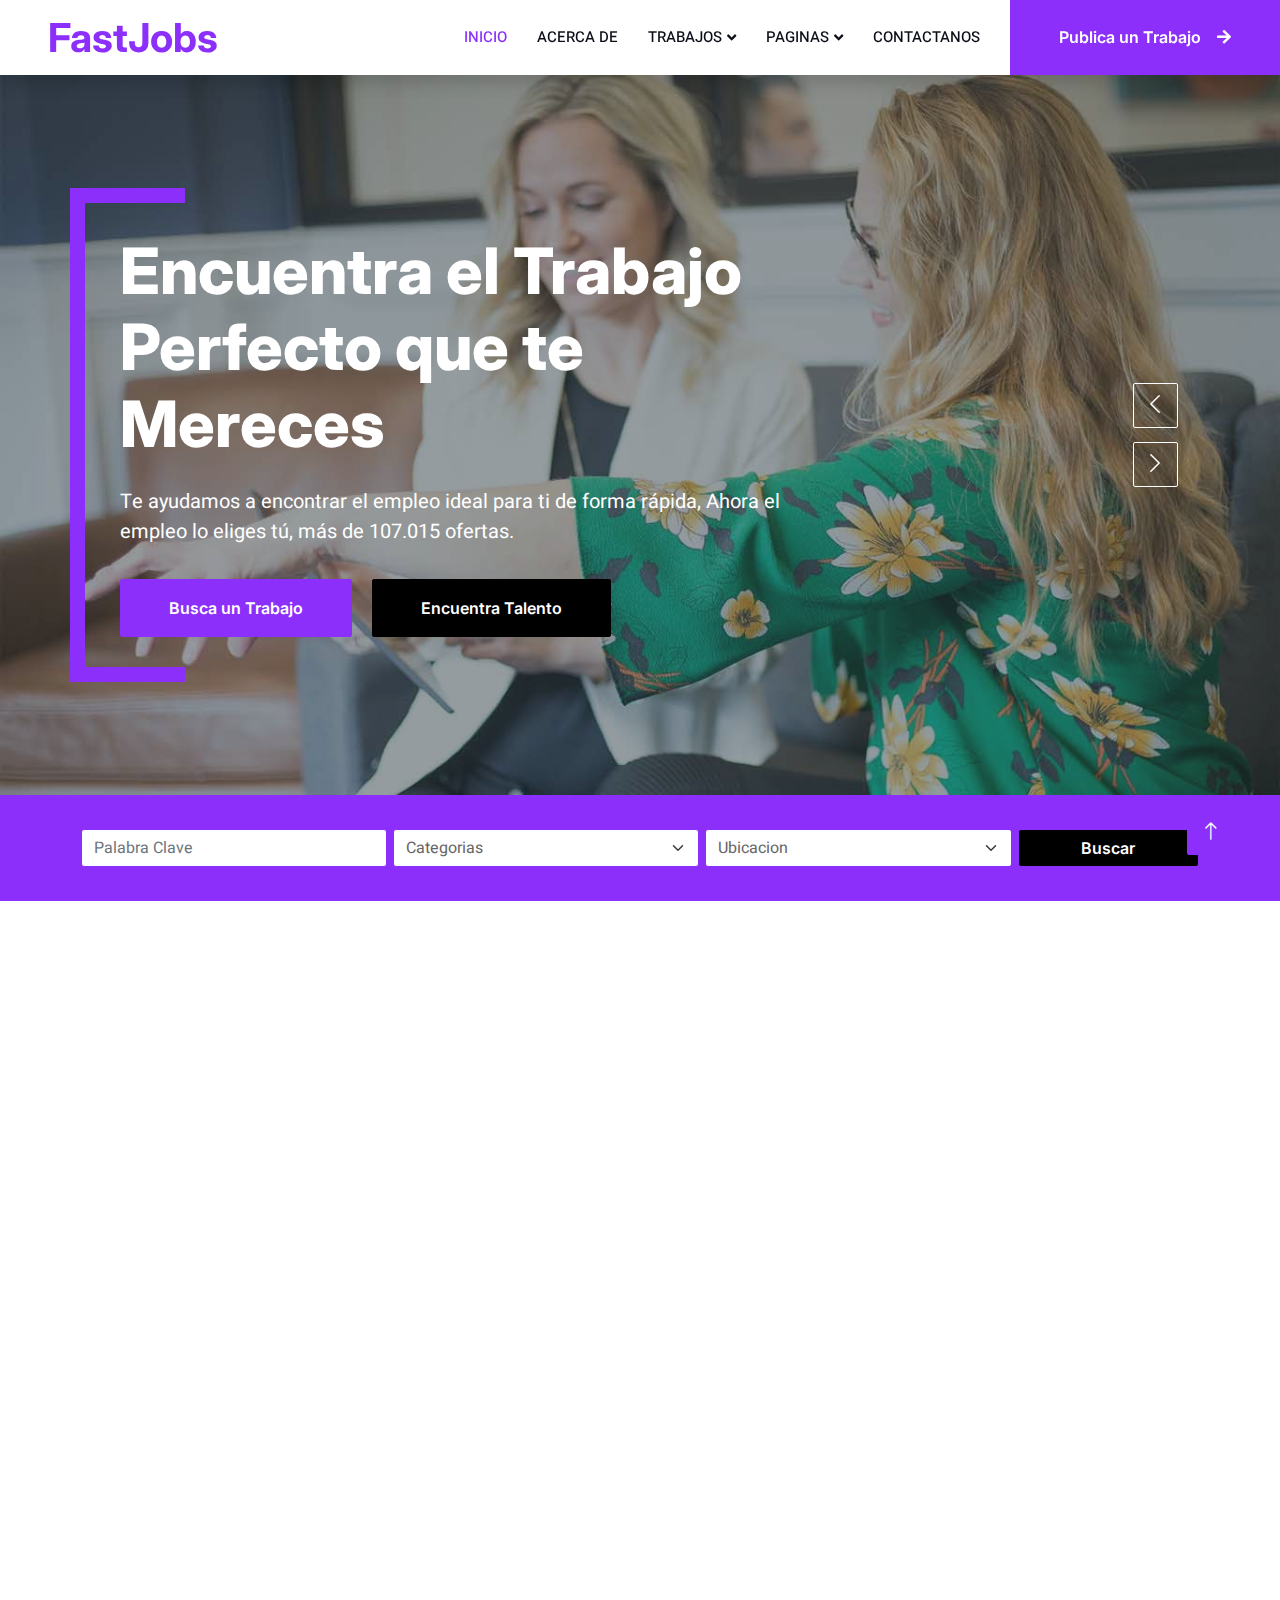
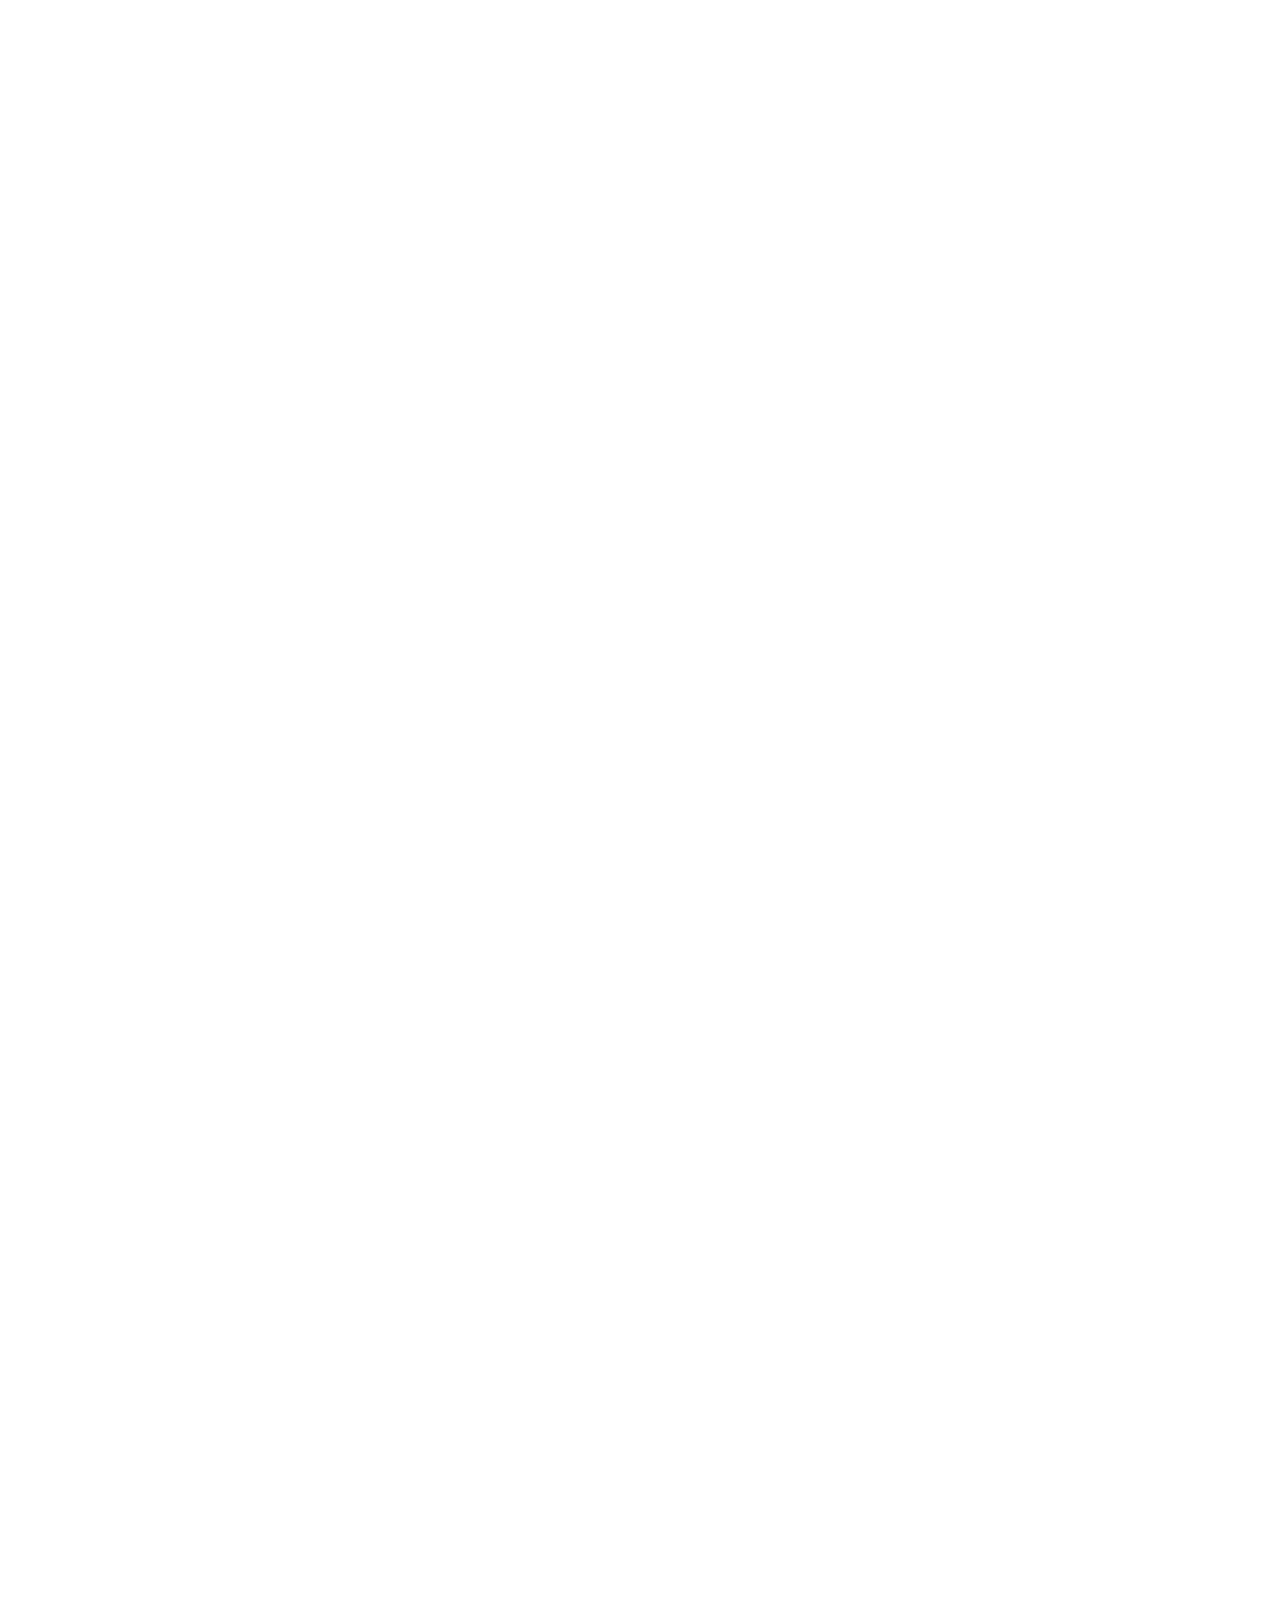
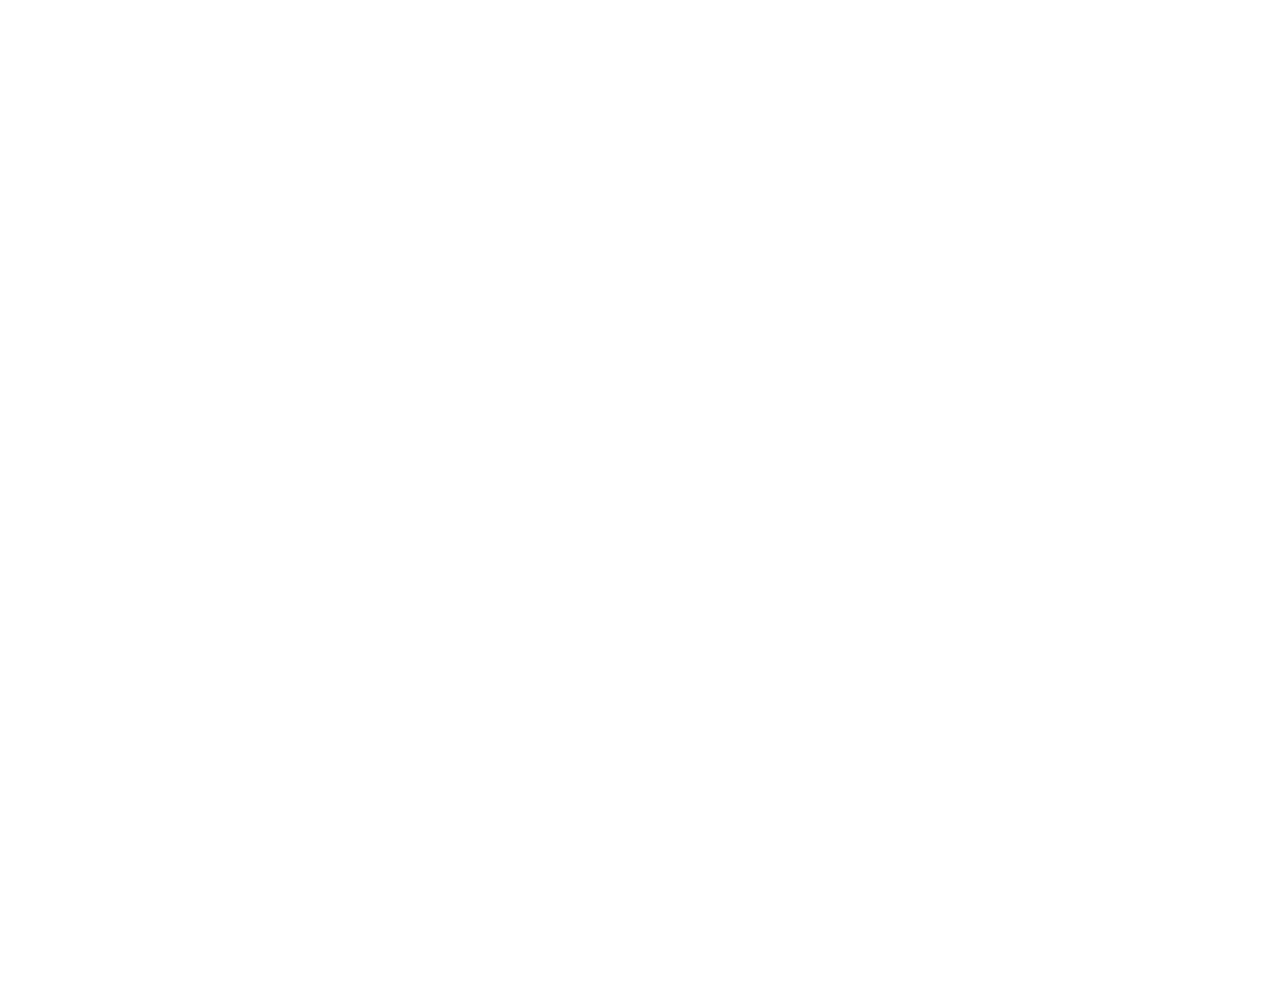
<file: index.html>
<!DOCTYPE html>
<html lang="en">

<head>
    <meta charset="utf-8">
    <title>FastJobs</title>
    <meta content="width=device-width, initial-scale=1.0" name="viewport">
    <meta content="Trabajo" name="keywords">
    <meta content="Portal de Trabajos" name="description">

    <!-- Favicon -->
    <link href="img/favicon.ico" rel="icon">

    <!-- Google Web Fonts -->
    <link rel="preconnect" href="https://fonts.googleapis.com">
    <link rel="preconnect" href="https://fonts.gstatic.com" crossorigin>
    <link href="https://fonts.googleapis.com/css2?family=Heebo:wght@400;500;600&family=Inter:wght@700;800&display=swap" rel="stylesheet">
    
    <!-- Icon Font Stylesheet -->
    <link href="https://cdnjs.cloudflare.com/ajax/libs/font-awesome/5.10.0/css/all.min.css" rel="stylesheet">
    <link href="https://cdn.jsdelivr.net/npm/bootstrap-icons@1.4.1/font/bootstrap-icons.css" rel="stylesheet">

    <!-- Libraries Stylesheet -->
    <link href="lib/animate/animate.min.css" rel="stylesheet">
    <link href="lib/owlcarousel/assets/owl.carousel.min.css" rel="stylesheet">

    <!-- Bootstrap Stylesheet -->
    <link href="css/bootstrap.min.css" rel="stylesheet">

    <!-- CSS Principal -->
    <link href="css/style.css" rel="stylesheet">
</head>

<body>
    <div class="container-xxl bg-white p-0">
        <!-- Spinner -->
        <div id="spinner" class="show bg-white position-fixed translate-middle w-100 vh-100 top-50 start-50 d-flex align-items-center justify-content-center">
            <div class="spinner-border text-primary" style="width: 3rem; height: 3rem;" role="status">
                <span class="sr-only">Cargando...</span>
            </div>
        </div>
        <!-- Spinner -->


        <!-- Navbar -->
        <nav class="navbar navbar-expand-lg bg-white navbar-light shadow sticky-top p-0">
            <a href="index.html" class="navbar-brand d-flex align-items-center text-center py-0 px-4 px-lg-5">
                <h1 class="m-0 text-primary">FastJobs</h1>
            </a>
            <button type="button" class="navbar-toggler me-4" data-bs-toggle="collapse" data-bs-target="#navbarCollapse">
                <span class="navbar-toggler-icon"></span>
            </button>
            <div class="collapse navbar-collapse" id="navbarCollapse">
                <div class="navbar-nav ms-auto p-4 p-lg-0">
                    <a href="index.html" class="nav-item nav-link active">Inicio</a>
                    <a href="about.html" class="nav-item nav-link">Acerca de</a>
                    <div class="nav-item dropdown">
                        <a href="#" class="nav-link dropdown-toggle" data-bs-toggle="dropdown">Trabajos</a>
                        <div class="dropdown-menu rounded-0 m-0">
                            <a href="job-list.php" class="dropdown-item">Lista de Trabajos</a>
                            
                        </div>
                    </div>
                    <div class="nav-item dropdown">
                        <a href="#" class="nav-link dropdown-toggle" data-bs-toggle="dropdown">Paginas</a>
                        <div class="dropdown-menu rounded-0 m-0">
                            <a href="category.html" class="dropdown-item">Categorias de Trabajos</a>
                            <a href="testimonial.html" class="dropdown-item">Testimonios</a>
                           
                        </div>
                    </div>
                    <a href="contact.html" class="nav-item nav-link">Contactanos</a>
                </div>
                <a href="job-new.html" class="btn btn-primary rounded-0 py-4 px-lg-5 d-none d-lg-block">Publica un Trabajo<i class="fa fa-arrow-right ms-3"></i></a>
            </div>
        </nav>
        <!-- Navbar -->


        <!-- Carousel -->
        <div class="container-fluid p-0">
            <div class="owl-carousel header-carousel position-relative">
                <div class="owl-carousel-item position-relative">
                    <img class="img-fluid" src="img/carousel-1.jpg" alt="">
                    <div class="position-absolute top-0 start-0 w-100 h-100 d-flex align-items-center" style="background: rgba(43, 57, 64, .5);">
                        <div class="container">
                            <div class="row justify-content-start">
                                <div class="col-10 col-lg-8">
                                    <h1 class="display-3 text-white animated slideInDown mb-4">Encuentra el Trabajo Perfecto que te Mereces</h1>
                                    <p class="fs-5 fw-medium text-white mb-4 pb-2">Te ayudamos a encontrar el empleo ideal para ti de forma rápida, Ahora el empleo lo eliges tú, más de 107.015 ofertas.</p>
                                    <a href="#" class="btn btn-primary py-md-3 px-md-5 me-3 animated slideInLeft">Busca un Trabajo</a>
                                    <a href="404.html" class="btn btn-secondary py-md-3 px-md-5 animated slideInRight">Encuentra Talento</a>
                                </div>
                            </div>
                        </div>
                    </div>
                </div>
                <div class="owl-carousel-item position-relative">
                    <img class="img-fluid" src="img/carousel-2.jpg" alt="">
                    <div class="position-absolute top-0 start-0 w-100 h-100 d-flex align-items-center" style="background: rgba(43, 57, 64, .5);">
                        <div class="container">
                            <div class="row justify-content-start">
                                <div class="col-10 col-lg-8">
                                    <h1 class="display-3 text-white animated slideInDown mb-4">Encuentre el Mejor Trabajo de Inicio que se Adapte a Usted</h1>
                                    <p class="fs-5 fw-medium text-white mb-4 pb-2">Te ayudamos a encontrar el empleo ideal para ti de forma rápida, Ahora el empleo lo eliges tú, más de 107.015 ofertas.</p>
                                    <a href="#" class="btn btn-primary py-md-3 px-md-5 me-3 animated slideInLeft">Busca un Trabajo</a>
                                    <a href="#" class="btn btn-secondary py-md-3 px-md-5 animated slideInRight">Encuentra Talento</a>
                                </div>
                            </div>
                        </div>
                    </div>
                </div>
            </div>
        </div>
        <!-- Carousel -->


        <!-- Search -->
        <div id="search" class="container-fluid bg-primary mb-5 wow fadeIn" data-wow-delay="0.1s" style="padding: 35px;">
            <div class="container">
                <div class="row g-2">
                    <div class="col-md-10">
                        <div class="row g-2">
                            <div class="col-md-4">
                                <input type="text" class="form-control border-0" placeholder="Palabra Clave" />
                            </div>
                            <div class="col-md-4">
                                <select class="form-select border-0">
                                    <option selected>Categorias</option>
                                    <option value="1">Tecnico</option>
                                    <option value="2">Profesional</option>
                                    <option value="3">Maestria</option>
                                </select>
                            </div>
                            <div class="col-md-4">
                                <select class="form-select border-0">
                                    <option selected>Ubicacion</option>
                                    <option value="1">Barranquilla</option>
                                    <option value="2">Bogota</option>
                                    <option value="3">Medellin</option>
                                </select>
                            </div>
                        </div>
                    </div>
                    <div class="col-md-2">
                        <button class="btn btn-dark border-0 w-100">Buscar</button>
                    </div>
                </div>
            </div>
        </div>
        <!-- Search -->


        <!-- Category -->
        <div class="container-xxl py-5">
            <div class="container">
                <h1 class="text-center mb-5 wow fadeInUp" data-wow-delay="0.1s">Explora por Categorias</h1>
                <div class="row g-4">
                    <div class="col-lg-3 col-sm-6 wow fadeInUp" data-wow-delay="0.1s">
                        <a class="cat-item rounded p-4" href="">
                            <i class="fa fa-3x fa-mail-bulk text-primary mb-4"></i>
                            <h6 class="mb-3">Marketing</h6>
                            <p class="mb-0">123 Vacantes</p>
                        </a>
                    </div>
                    <div class="col-lg-3 col-sm-6 wow fadeInUp" data-wow-delay="0.3s">
                        <a class="cat-item rounded p-4" href="">
                            <i class="fa fa-3x fa-headset text-primary mb-4"></i>
                            <h6 class="mb-3">Servicio al Cliente</h6>
                            <p class="mb-0">267 Vacantes</p>
                        </a>
                    </div>
                    <div class="col-lg-3 col-sm-6 wow fadeInUp" data-wow-delay="0.5s">
                        <a class="cat-item rounded p-4" href="">
                            <i class="fa fa-3x fa-user-tie text-primary mb-4"></i>
                            <h6 class="mb-3">Recursos Humanos</h6>
                            <p class="mb-0">99 Vacantes</p>
                        </a>
                    </div>
                    <div class="col-lg-3 col-sm-6 wow fadeInUp" data-wow-delay="0.7s">
                        <a class="cat-item rounded p-4" href="">
                            <i class="fa fa-3x fa-tasks text-primary mb-4"></i>
                            <h6 class="mb-3">Gestión de Proyectos</h6>
                            <p class="mb-0">620 Vacantes</p>
                        </a>
                    </div>
                    <div class="col-lg-3 col-sm-6 wow fadeInUp" data-wow-delay="0.1s">
                        <a class="cat-item rounded p-4" href="">
                            <i class="fa fa-3x fa-chart-line text-primary mb-4"></i>
                            <h6 class="mb-3">Desarrollo de Negocios</h6>
                            <p class="mb-0">149 Vacantes</p>
                        </a>
                    </div>
                    <div class="col-lg-3 col-sm-6 wow fadeInUp" data-wow-delay="0.3s">
                        <a class="cat-item rounded p-4" href="">
                            <i class="fa fa-3x fa-hands-helping text-primary mb-4"></i>
                            <h6 class="mb-3">Ventas & Comunicación</h6>
                            <p class="mb-0">438 Vacantes</p>
                        </a>
                    </div>
                    <div class="col-lg-3 col-sm-6 wow fadeInUp" data-wow-delay="0.5s">
                        <a class="cat-item rounded p-4" href="">
                            <i class="fa fa-3x fa-book-reader text-primary mb-4"></i>
                            <h6 class="mb-3">Enseñanza & Educación</h6>
                            <p class="mb-0">353 Vacantes</p>
                        </a>
                    </div>
                    <div class="col-lg-3 col-sm-6 wow fadeInUp" data-wow-delay="0.7s">
                        <a class="cat-item rounded p-4" href="">
                            <i class="fa fa-3x fa-drafting-compass text-primary mb-4"></i>
                            <h6 class="mb-3">Diseño & Creatividad</h6>
                            <p class="mb-0">223 Vacantes</p>
                        </a>
                    </div>
                </div>
            </div>
        </div>
        <!-- Category -->


        <!-- About -->
        <div class="container-xxl py-5">
            <div class="container">
                <div class="row g-5 align-items-center">
                    <div class="col-lg-6 wow fadeIn" data-wow-delay="0.1s">
                        <div class="row g-0 about-bg rounded overflow-hidden">
                            <div class="col-6 text-start">
                                <img class="img-fluid w-100" src="img/about-1.jpg">
                            </div>
                            <div class="col-6 text-start">
                                <img class="img-fluid" src="img/about-2.jpg" style="width: 85%; margin-top: 15%;">
                            </div>
                            <div class="col-6 text-end">
                                <img class="img-fluid" src="img/about-3.jpg" style="width: 85%;">
                            </div>
                            <div class="col-6 text-end">
                                <img class="img-fluid w-100" src="img/about-4.jpg">
                            </div>
                        </div>
                    </div>
                    <div class="col-lg-6 wow fadeIn" data-wow-delay="0.5s">
                        <h1 class="mb-4">Ayudamos a Conseguir el Mejor Trabajo y Encontrar Talento</h1>
                        <p class="mb-4">Somos un proyecto universitario que tiene como propósito ofrecer unas mejores oportunidades para conseguir un trabajo que ayude a conseguir experiencia para los nuevos talentos y mejorar la facilidad al conseguir un trabajo.</p>
                        <p><i class="fa fa-check text-primary me-3"></i>Consigue empleo facil sin experiencia</p>
                        <p><i class="fa fa-check text-primary me-3"></i>Proceso sencillo y rapido</p>
                        <p><i class="fa fa-check text-primary me-3"></i>Filtra los que mejores se adapten a ti</p>
                        <a class="btn btn-primary py-3 px-5 mt-3" href="about.html">Leer Mas</a>
                    </div>
                </div>
            </div>
        </div>
        <!-- About -->


        <!-- Jobs -->
        <div class="container-xxl py-5">
            <div class="container">
                <h1 class="text-center mb-5 wow fadeInUp" data-wow-delay="0.1s">Lista de Trabajos</h1>
                <div class="tab-class text-center wow fadeInUp" data-wow-delay="0.3s">
                    <ul class="nav nav-pills d-inline-flex justify-content-center border-bottom mb-5">
                        <li class="nav-item">
                            <a class="d-flex align-items-center text-start mx-3 ms-0 pb-3 active" data-bs-toggle="pill" href="#tab-1">
                                <h6 class="mt-n1 mb-0">Destacados</h6>
                            </a>
                        </li>
                        <li class="nav-item">
                            <a class="d-flex align-items-center text-start mx-3 pb-3" data-bs-toggle="pill" href="#tab-2">
                                <h6 class="mt-n1 mb-0">Tiempo Completo</h6>
                            </a>
                        </li>
                        <li class="nav-item">
                            <a class="d-flex align-items-center text-start mx-3 me-0 pb-3" data-bs-toggle="pill" href="#tab-3">
                                <h6 class="mt-n1 mb-0">Medio Tiempo</h6>
                            </a>
                        </li>
                    </ul>
                    <div class="tab-content">
                        <div id="tab-1" class="tab-pane fade show p-0 active">
                            <div class="job-item p-4 mb-4">
                                <div class="row g-4">
                                    <div class="col-sm-12 col-md-8 d-flex align-items-center">
                                        <img class="flex-shrink-0 img-fluid border rounded" src="img/com-logo-2.jpg" alt="" style="width: 80px; height: 80px;">
                                        <div class="text-start ps-4">
                                            <h5 class="mb-3">Profesor de educación fisica</h5>
                                            <span class="text-truncate me-3"><i class="fa fa-map-marker-alt text-primary me-2"></i>Barranquilla</span>
                                            <span class="text-truncate me-3"><i class="far fa-clock text-primary me-2"></i>Tiempo Completo</span>
                                            <span class="text-truncate me-0"><i class="far fa-money-bill-alt text-primary me-2"></i>$1700000 COP</span>
                                        </div>
                                    </div>
                                    <div class="col-sm-12 col-md-4 d-flex flex-column align-items-start align-items-md-end justify-content-center">
                                        <div class="d-flex mb-3">
                                            <a class="btn btn-light btn-square me-3" href=""><i class="far fa-heart text-primary"></i></a>
                                            <a class="btn btn-primary" href="job-detail.html">Aplicar Ahora</a>
                                        </div>
                                        <small class="text-truncate"><i class="far fa-calendar-alt text-primary me-2"></i>Fecha de Fin: 01 Enero, 2025</small>
                                    </div>
                                </div>
                            </div>
                            <div class="job-item p-4 mb-4">
                                <div class="row g-4">
                                    <div class="col-sm-12 col-md-8 d-flex align-items-center">
                                        <img class="flex-shrink-0 img-fluid border rounded" src="img/com-logo-2.jpg" alt="" style="width: 80px; height: 80px;">
                                        <div class="text-start ps-4">
                                            <h5 class="mb-3">Maestro de obra</h5>
                                            <span class="text-truncate me-3"><i class="fa fa-map-marker-alt text-primary me-2"></i>Barranquilla</span>
                                            <span class="text-truncate me-3"><i class="far fa-clock text-primary me-2"></i>Tiempo Completo</span>
                                            <span class="text-truncate me-0"><i class="far fa-money-bill-alt text-primary me-2"></i>$2000000 COP</span>
                                        </div>
                                    </div>
                                    <div class="col-sm-12 col-md-4 d-flex flex-column align-items-start align-items-md-end justify-content-center">
                                        <div class="d-flex mb-3">
                                            <a class="btn btn-light btn-square me-3" href=""><i class="far fa-heart text-primary"></i></a>
                                            <a class="btn btn-primary" href="job-detail.html">Aplicar Ahora</a>
                                        </div>
                                        <small class="text-truncate"><i class="far fa-calendar-alt text-primary me-2"></i>Fecha de Fin: 01 Enero, 2025</small>
                                    </div>
                                </div>
                            </div>
                            <div class="job-item p-4 mb-4">
                                <div class="row g-4">
                                    <div class="col-sm-12 col-md-8 d-flex align-items-center">
                                        <img class="flex-shrink-0 img-fluid border rounded" src="img/com-logo-2.jpg" alt="" style="width: 80px; height: 80px;">
                                        <div class="text-start ps-4">
                                            <h5 class="mb-3">Operador de maquina pesada</h5>
                                            <span class="text-truncate me-3"><i class="fa fa-map-marker-alt text-primary me-2"></i>Medellin</span>
                                            <span class="text-truncate me-3"><i class="far fa-clock text-primary me-2"></i>Medio tiempo</span>
                                            <span class="text-truncate me-0"><i class="far fa-money-bill-alt text-primary me-2"></i>$1500000 COP</span>
                                        </div>
                                    </div>
                                    <div class="col-sm-12 col-md-4 d-flex flex-column align-items-start align-items-md-end justify-content-center">
                                        <div class="d-flex mb-3">
                                            <a class="btn btn-light btn-square me-3" href=""><i class="far fa-heart text-primary"></i></a>
                                            <a class="btn btn-primary" href="job-detail.html">Aplicar Ahora</a>
                                        </div>
                                        <small class="text-truncate"><i class="far fa-calendar-alt text-primary me-2"></i>Fecha de Fin: 01 Enero, 2025</small>
                                    </div>
                                </div>
                            </div>
                            <div class="job-item p-4 mb-4">
                                <div class="row g-4">
                                    <div class="col-sm-12 col-md-8 d-flex align-items-center">
                                        <img class="flex-shrink-0 img-fluid border rounded" src="img/com-logo-2.jpg" alt="" style="width: 80px; height: 80px;">
                                        <div class="text-start ps-4">
                                            <h5 class="mb-3">Administrador de ventas</h5>
                                            <span class="text-truncate me-3"><i class="fa fa-map-marker-alt text-primary me-2"></i>Bogota</span>
                                            <span class="text-truncate me-3"><i class="far fa-clock text-primary me-2"></i>Tiempo Completo</span>
                                            <span class="text-truncate me-0"><i class="far fa-money-bill-alt text-primary me-2"></i>$1600000 COP</span>
                                        </div>
                                    </div>
                                    <div class="col-sm-12 col-md-4 d-flex flex-column align-items-start align-items-md-end justify-content-center">
                                        <div class="d-flex mb-3">
                                            <a class="btn btn-light btn-square me-3" href=""><i class="far fa-heart text-primary"></i></a>
                                            <a class="btn btn-primary" href="job-detail.html">Aplicar Ahora</a>
                                        </div>
                                        <small class="text-truncate"><i class="far fa-calendar-alt text-primary me-2"></i>Fecha de Fin: 01 Enero, 2025</small>
                                    </div>
                                </div>
                            </div>
                            <div class="job-item p-4 mb-4">
                                <div class="row g-4">
                                    <div class="col-sm-12 col-md-8 d-flex align-items-center">
                                        <img class="flex-shrink-0 img-fluid border rounded" src="img/com-logo-2.jpg" alt="" style="width: 80px; height: 80px;">
                                        <div class="text-start ps-4">
                                            <h5 class="mb-3">Call center</h5>
                                            <span class="text-truncate me-3"><i class="fa fa-map-marker-alt text-primary me-2"></i>Barranquilla</span>
                                            <span class="text-truncate me-3"><i class="far fa-clock text-primary me-2"></i>Tiempo Completo</span>
                                            <span class="text-truncate me-0"><i class="far fa-money-bill-alt text-primary me-2"></i>$1200000 COP</span>
                                        </div>
                                    </div>
                                    <div class="col-sm-12 col-md-4 d-flex flex-column align-items-start align-items-md-end justify-content-center">
                                        <div class="d-flex mb-3">
                                            <a class="btn btn-light btn-square me-3" href=""><i class="far fa-heart text-primary"></i></a>
                                            <a class="btn btn-primary" href="job-detail.html">Aplicar Ahora</a>
                                        </div>
                                        <small class="text-truncate"><i class="far fa-calendar-alt text-primary me-2"></i>Fecha de Fin: 01 Enero, 2025</small>
                                    </div>
                                </div>
                            </div>
                            <a class="btn btn-primary py-3 px-5" href="job-list.php">Buscar mas Trabajos</a>
                        </div>
                        <div id="tab-2" class="tab-pane fade show p-0">
                            <div class="job-item p-4 mb-4">
                                <div class="row g-4">
                                    <div class="col-sm-12 col-md-8 d-flex align-items-center">
                                        <img class="flex-shrink-0 img-fluid border rounded" src="img/com-logo-2.jpg" alt="" style="width: 80px; height: 80px;">
                                        <div class="text-start ps-4">
                                            <h5 class="mb-3">Ingeniero de Software</h5>
                                            <span class="text-truncate me-3"><i class="fa fa-map-marker-alt text-primary me-2"></i>Barranquilla, Colombia</span>
                                            <span class="text-truncate me-3"><i class="far fa-clock text-primary me-2"></i>Tiempo Completo</span>
                                            <span class="text-truncate me-0"><i class="far fa-money-bill-alt text-primary me-2"></i>$1.200.000 - $1.500.000 COP</span>
                                        </div>
                                    </div>
                                    <div class="col-sm-12 col-md-4 d-flex flex-column align-items-start align-items-md-end justify-content-center">
                                        <div class="d-flex mb-3">
                                            <a class="btn btn-light btn-square me-3" href=""><i class="far fa-heart text-primary"></i></a>
                                            <a class="btn btn-primary" href="job-detail.html">Aplicar Ahora</a>
                                        </div>
                                        <small class="text-truncate"><i class="far fa-calendar-alt text-primary me-2"></i>Fecha de Fin: 01 Enero, 2025</small>
                                    </div>
                                </div>
                            </div>
                            <div class="job-item p-4 mb-4">
                                <div class="row g-4">
                                    <div class="col-sm-12 col-md-8 d-flex align-items-center">
                                        <img class="flex-shrink-0 img-fluid border rounded" src="img/com-logo-2.jpg" alt="" style="width: 80px; height: 80px;">
                                        <div class="text-start ps-4">
                                            <h5 class="mb-3">Ingeniero de Software</h5>
                                            <span class="text-truncate me-3"><i class="fa fa-map-marker-alt text-primary me-2"></i>Barranquilla, Colombia</span>
                                            <span class="text-truncate me-3"><i class="far fa-clock text-primary me-2"></i>Tiempo Completo</span>
                                            <span class="text-truncate me-0"><i class="far fa-money-bill-alt text-primary me-2"></i>$1.200.000 - $1.500.000 COP</span>
                                        </div>
                                    </div>
                                    <div class="col-sm-12 col-md-4 d-flex flex-column align-items-start align-items-md-end justify-content-center">
                                        <div class="d-flex mb-3">
                                            <a class="btn btn-light btn-square me-3" href=""><i class="far fa-heart text-primary"></i></a>
                                            <a class="btn btn-primary" href="job-detail.html">Aplicar Ahora</a>
                                        </div>
                                        <small class="text-truncate"><i class="far fa-calendar-alt text-primary me-2"></i>Fecha de Fin: 01 Enero, 2025</small>
                                    </div>
                                </div>
                            </div>
                            <div class="job-item p-4 mb-4">
                                <div class="row g-4">
                                    <div class="col-sm-12 col-md-8 d-flex align-items-center">
                                        <img class="flex-shrink-0 img-fluid border rounded" src="img/com-logo-2.jpg" alt="" style="width: 80px; height: 80px;">
                                        <div class="text-start ps-4">
                                            <h5 class="mb-3">Ingeniero de Software</h5>
                                            <span class="text-truncate me-3"><i class="fa fa-map-marker-alt text-primary me-2"></i>Barranquilla, Colombia</span>
                                            <span class="text-truncate me-3"><i class="far fa-clock text-primary me-2"></i>Tiempo Completo</span>
                                            <span class="text-truncate me-0"><i class="far fa-money-bill-alt text-primary me-2"></i>$1.200.000 - $1.500.000 COP</span>
                                        </div>
                                    </div>
                                    <div class="col-sm-12 col-md-4 d-flex flex-column align-items-start align-items-md-end justify-content-center">
                                        <div class="d-flex mb-3">
                                            <a class="btn btn-light btn-square me-3" href=""><i class="far fa-heart text-primary"></i></a>
                                            <a class="btn btn-primary" href="job-detail.html">Aplicar Ahora</a>
                                        </div>
                                        <small class="text-truncate"><i class="far fa-calendar-alt text-primary me-2"></i>Fecha de Fin: 01 Enero, 2025</small>
                                    </div>
                                </div>
                            </div>
                            <div class="job-item p-4 mb-4">
                                <div class="row g-4">
                                    <div class="col-sm-12 col-md-8 d-flex align-items-center">
                                        <img class="flex-shrink-0 img-fluid border rounded" src="img/com-logo-2.jpg" alt="" style="width: 80px; height: 80px;">
                                        <div class="text-start ps-4">
                                            <h5 class="mb-3">Ingeniero de Software</h5>
                                            <span class="text-truncate me-3"><i class="fa fa-map-marker-alt text-primary me-2"></i>Barranquilla, Colombia</span>
                                            <span class="text-truncate me-3"><i class="far fa-clock text-primary me-2"></i>Tiempo Completo</span>
                                            <span class="text-truncate me-0"><i class="far fa-money-bill-alt text-primary me-2"></i>$1.200.000 - $1.500.000 COP</span>
                                        </div>
                                    </div>
                                    <div class="col-sm-12 col-md-4 d-flex flex-column align-items-start align-items-md-end justify-content-center">
                                        <div class="d-flex mb-3">
                                            <a class="btn btn-light btn-square me-3" href=""><i class="far fa-heart text-primary"></i></a>
                                            <a class="btn btn-primary" href="job-detail.html">Aplicar Ahora</a>
                                        </div>
                                        <small class="text-truncate"><i class="far fa-calendar-alt text-primary me-2"></i>Fecha de Fin: 01 Enero, 2025</small>
                                    </div>
                                </div>
                            </div>
                            <div class="job-item p-4 mb-4">
                                <div class="row g-4">
                                    <div class="col-sm-12 col-md-8 d-flex align-items-center">
                                        <img class="flex-shrink-0 img-fluid border rounded" src="img/com-logo-2.jpg" alt="" style="width: 80px; height: 80px;">
                                        <div class="text-start ps-4">
                                            <h5 class="mb-3">Ingeniero de Software</h5>
                                            <span class="text-truncate me-3"><i class="fa fa-map-marker-alt text-primary me-2"></i>Barranquilla, Colombia</span>
                                            <span class="text-truncate me-3"><i class="far fa-clock text-primary me-2"></i>Tiempo Completo</span>
                                            <span class="text-truncate me-0"><i class="far fa-money-bill-alt text-primary me-2"></i>$1.200.000 - $1.500.000 COP</span>
                                        </div>
                                    </div>
                                    <div class="col-sm-12 col-md-4 d-flex flex-column align-items-start align-items-md-end justify-content-center">
                                        <div class="d-flex mb-3">
                                            <a class="btn btn-light btn-square me-3" href=""><i class="far fa-heart text-primary"></i></a>
                                            <a class="btn btn-primary" href="job-detail.html">Aplicar Ahora</a>
                                        </div>
                                        <small class="text-truncate"><i class="far fa-calendar-alt text-primary me-2"></i>Fecha de Fin: 01 Enero, 2025</small>
                                    </div>
                                </div>
                            </div>
                            <a class="btn btn-primary py-3 px-5" href="job-list.php">Buscar mas Trabajos</a>
                        </div>
                        <div id="tab-3" class="tab-pane fade show p-0">
                            <div class="job-item p-4 mb-4">
                                <div class="row g-4">
                                    <div class="col-sm-12 col-md-8 d-flex align-items-center">
                                        <img class="flex-shrink-0 img-fluid border rounded" src="img/com-logo-2.jpg" alt="" style="width: 80px; height: 80px;">
                                        <div class="text-start ps-4">
                                            <h5 class="mb-3">Ingeniero de Software</h5>
                                            <span class="text-truncate me-3"><i class="fa fa-map-marker-alt text-primary me-2"></i>Barranquilla, Colombia</span>
                                            <span class="text-truncate me-3"><i class="far fa-clock text-primary me-2"></i>Medio Tiempo</span>
                                            <span class="text-truncate me-0"><i class="far fa-money-bill-alt text-primary me-2"></i>$1.200.000 - $1.500.000 COP</span>
                                        </div>
                                    </div>
                                    <div class="col-sm-12 col-md-4 d-flex flex-column align-items-start align-items-md-end justify-content-center">
                                        <div class="d-flex mb-3">
                                            <a class="btn btn-light btn-square me-3" href=""><i class="far fa-heart text-primary"></i></a>
                                            <a class="btn btn-primary" href="job-detail.html">Aplicar Ahora</a>
                                        </div>
                                        <small class="text-truncate"><i class="far fa-calendar-alt text-primary me-2"></i>Fecha de Fin: 01 Enero, 2025</small>
                                    </div>
                                </div>
                            </div>
                            <div class="job-item p-4 mb-4">
                                <div class="row g-4">
                                    <div class="col-sm-12 col-md-8 d-flex align-items-center">
                                        <img class="flex-shrink-0 img-fluid border rounded" src="img/com-logo-2.jpg" alt="" style="width: 80px; height: 80px;">
                                        <div class="text-start ps-4">
                                            <h5 class="mb-3">Ingeniero de Software</h5>
                                            <span class="text-truncate me-3"><i class="fa fa-map-marker-alt text-primary me-2"></i>Barranquilla, Colombia</span>
                                            <span class="text-truncate me-3"><i class="far fa-clock text-primary me-2"></i>Medio Tiempo</span>
                                            <span class="text-truncate me-0"><i class="far fa-money-bill-alt text-primary me-2"></i>$1.200.000 - $1.500.000 COP</span>
                                        </div>
                                    </div>
                                    <div class="col-sm-12 col-md-4 d-flex flex-column align-items-start align-items-md-end justify-content-center">
                                        <div class="d-flex mb-3">
                                            <a class="btn btn-light btn-square me-3" href=""><i class="far fa-heart text-primary"></i></a>
                                            <a class="btn btn-primary" href="job-detail.html">Aplicar Ahora</a>
                                        </div>
                                        <small class="text-truncate"><i class="far fa-calendar-alt text-primary me-2"></i>Fecha de Fin: 01 Enero, 2025</small>
                                    </div>
                                </div>
                            </div>
                            <div class="job-item p-4 mb-4">
                                <div class="row g-4">
                                    <div class="col-sm-12 col-md-8 d-flex align-items-center">
                                        <img class="flex-shrink-0 img-fluid border rounded" src="img/com-logo-2.jpg" alt="" style="width: 80px; height: 80px;">
                                        <div class="text-start ps-4">
                                            <h5 class="mb-3">Ingeniero de Software</h5>
                                            <span class="text-truncate me-3"><i class="fa fa-map-marker-alt text-primary me-2"></i>Barranquilla, Colombia</span>
                                            <span class="text-truncate me-3"><i class="far fa-clock text-primary me-2"></i>Medio Tiempo</span>
                                            <span class="text-truncate me-0"><i class="far fa-money-bill-alt text-primary me-2"></i>$1.200.000 - $1.500.000 COP</span>
                                        </div>
                                    </div>
                                    <div class="col-sm-12 col-md-4 d-flex flex-column align-items-start align-items-md-end justify-content-center">
                                        <div class="d-flex mb-3">
                                            <a class="btn btn-light btn-square me-3" href=""><i class="far fa-heart text-primary"></i></a>
                                            <a class="btn btn-primary" href="job-detail.html">Aplicar Ahora</a>
                                        </div>
                                        <small class="text-truncate"><i class="far fa-calendar-alt text-primary me-2"></i>Fecha de Fin: 01 Enero, 2025</small>
                                    </div>
                                </div>
                            </div>
                            <div class="job-item p-4 mb-4">
                                <div class="row g-4">
                                    <div class="col-sm-12 col-md-8 d-flex align-items-center">
                                        <img class="flex-shrink-0 img-fluid border rounded" src="img/com-logo-2.jpg" alt="" style="width: 80px; height: 80px;">
                                        <div class="text-start ps-4">
                                            <h5 class="mb-3">Ingeniero de Software</h5>
                                            <span class="text-truncate me-3"><i class="fa fa-map-marker-alt text-primary me-2"></i>Barranquilla, Colombia</span>
                                            <span class="text-truncate me-3"><i class="far fa-clock text-primary me-2"></i>Medio Tiempo</span>
                                            <span class="text-truncate me-0"><i class="far fa-money-bill-alt text-primary me-2"></i>$1.200.000 - $1.500.000 COP</span>
                                        </div>
                                    </div>
                                    <div class="col-sm-12 col-md-4 d-flex flex-column align-items-start align-items-md-end justify-content-center">
                                        <div class="d-flex mb-3">
                                            <a class="btn btn-light btn-square me-3" href=""><i class="far fa-heart text-primary"></i></a>
                                            <a class="btn btn-primary" href="job-detail.html">Aplicar Ahora</a>
                                        </div>
                                        <small class="text-truncate"><i class="far fa-calendar-alt text-primary me-2"></i>Fecha de Fin: 01 Enero, 2025</small>
                                    </div>
                                </div>
                            </div>
                            <div class="job-item p-4 mb-4">
                                <div class="row g-4">
                                    <div class="col-sm-12 col-md-8 d-flex align-items-center">
                                        <img class="flex-shrink-0 img-fluid border rounded" src="img/com-logo-2.jpg" alt="" style="width: 80px; height: 80px;">
                                        <div class="text-start ps-4">
                                            <h5 class="mb-3">Ingeniero de Software</h5>
                                            <span class="text-truncate me-3"><i class="fa fa-map-marker-alt text-primary me-2"></i>Barranquilla, Colombia</span>
                                            <span class="text-truncate me-3"><i class="far fa-clock text-primary me-2"></i>Medio Tiempo</span>
                                            <span class="text-truncate me-0"><i class="far fa-money-bill-alt text-primary me-2"></i>$1.200.000 - $1.500.000 COP</span>
                                        </div>
                                    </div>
                                    <div class="col-sm-12 col-md-4 d-flex flex-column align-items-start align-items-md-end justify-content-center">
                                        <div class="d-flex mb-3">
                                            <a class="btn btn-light btn-square me-3" href=""><i class="far fa-heart text-primary"></i></a>
                                            <a class="btn btn-primary" href="job-detail.html">Aplicar Ahora</a>
                                        </div>
                                        <small class="text-truncate"><i class="far fa-calendar-alt text-primary me-2"></i>Fecha de Fin: 01 Enero, 2025</small>
                                    </div>
                                </div>
                            </div>
                            <a class="btn btn-primary py-3 px-5" href="job-list.php">Buscar mas Trabajos</a>
                        </div>
                    </div>
                </div>
            </div>
        </div>
        <!-- Jobs -->


        <!-- Testimonial -->
        <div class="container-xxl py-5 wow fadeInUp" data-wow-delay="0.1s">
            <div class="container">
                <h1 class="text-center mb-5">Nuestros Usuarios lo Dicen!</h1>
                <div class="owl-carousel testimonial-carousel">
                    <div class="testimonial-item bg-light rounded p-4">
                        <i class="fa fa-quote-left fa-2x text-primary mb-3"></i>
                        <p>Este proyecto esta quedando bien pro</p>
                        <div class="d-flex align-items-center">
                            <img class="img-fluid flex-shrink-0 rounded" src="img/testimonial-2.jpg" style="width: 50px; height: 50px;">
                            <div class="ps-3">
                                <h5 class="mb-1">Juan Bossa</h5>
                                <small>Ingeniero de Sistemas</small>
                            </div>
                        </div>
                    </div>
                    <div class="testimonial-item bg-light rounded p-4">
                        <i class="fa fa-quote-left fa-2x text-primary mb-3"></i>
                        <p>Muy bueno, consegui trabajo enseguida</p>
                        <div class="d-flex align-items-center">
                            <img class="img-fluid flex-shrink-0 rounded" src="img/testimonial-2.jpg" style="width: 50px; height: 50px;">
                            <div class="ps-3">
                                <h5 class="mb-1">Daniela Herrera</h5>
                                <small>Abogada</small>
                            </div>
                        </div>
                    </div>
                    <div class="testimonial-item bg-light rounded p-4">
                        <i class="fa fa-quote-left fa-2x text-primary mb-3"></i>
                        <p>Deje el dofu para empezar a trabajar y ahora ando relajao</p>
                        <div class="d-flex align-items-center">
                            <img class="img-fluid flex-shrink-0 rounded" src="img/testimonial-3.jpg" style="width: 50px; height: 50px;">
                            <div class="ps-3">
                                <h5 class="mb-1">Sebastian Camargo</h5>
                                <small>Ingeniero de Sistemas</small>
                            </div>
                        </div>
                    </div>
                    <div class="testimonial-item bg-light rounded p-4">
                        <i class="fa fa-quote-left fa-2x text-primary mb-3"></i>
                        <p>nose que decir xd</p>
                        <div class="d-flex align-items-center">
                            <img class="img-fluid flex-shrink-0 rounded" src="img/testimonial-4.jpg" style="width: 50px; height: 50px;">
                            <div class="ps-3">
                                <h5 class="mb-1">Miguel Charris</h5>
                                <small>Ingeniero de Sistemas</small>
                            </div>
                        </div>
                    </div>
                </div>
            </div>
        </div>
        <!-- Testimonial -->
        

        <!-- Footer -->
        <div class="container-fluid bg-dark text-white-50 footer pt-5 mt-5 wow fadeIn" data-wow-delay="0.1s">
            <div class="container py-5">
                <div class="row g-5">
                    <div class="col-lg-3 col-md-6">
                        <h5 class="text-white mb-4">Compañia</h5>
                        <a class="btn btn-link text-white-50" href="about.html">Sobre Nosotros</a>
                        <a class="btn btn-link text-white-50" href="contact.html">Contactanos</a>
                        <a class="btn btn-link text-white-50" href="job-detail.html">Nuestros Servicios</a>
                        <a class="btn btn-link text-white-50" href="404.html">Politica de Privacidad</a>
                        <a class="btn btn-link text-white-50" href="404.html">Terminos y Condiciones</a>
                    </div>
                    <div class="col-lg-3 col-md-6">
                        <h5 class="text-white mb-4">Enlaces Rapidos</h5>
                        <a class="btn btn-link text-white-50" href="about.html">Sobre Nosotros</a>
                        <a class="btn btn-link text-white-50" href="contact.html">Contactanos</a>
                        <a class="btn btn-link text-white-50" href="job-detail.html">Nuestros Servicios</a>
                        <a class="btn btn-link text-white-50" href="404.html">Politica de Privacidad</a>
                        <a class="btn btn-link text-white-50" href="404.html">Terminos y Condiciones</a>
                    </div>
                    <div class="col-lg-3 col-md-6">
                        <h5 class="text-white mb-4">Contactanos</h5>
                        <p class="mb-2"><i class="fa fa-map-marker-alt me-3"></i>Alto Prado, Barranquilla, Colombia</p>
                        <p class="mb-2"><i class="fa fa-phone-alt me-3"></i>+57 302 2507760</p>
                        <p class="mb-2"><i class="fa fa-envelope me-3"></i>info@fastjobs.com</p>
                        <div class="d-flex pt-2">
                            <a class="btn btn-outline-light btn-social" href=""><i class="fab fa-twitter"></i></a>
                            <a class="btn btn-outline-light btn-social" href=""><i class="fab fa-facebook-f"></i></a>
                            <a class="btn btn-outline-light btn-social" href=""><i class="fab fa-youtube"></i></a>
                            <a class="btn btn-outline-light btn-social" href=""><i class="fab fa-linkedin-in"></i></a>
                        </div>
                    </div>
                    <div class="col-lg-3 col-md-6">
                        <h5 class="text-white mb-4">Diario</h5>
                        <p>Mantente al tanto de nuestras mas recientes ofertas laborales. ¡Resgistrate Ahora!</p>
                        <div class="position-relative mx-auto" style="max-width: 400px;">
                            <input class="form-control bg-transparent w-100 py-3 ps-4 pe-5" type="text" placeholder="Tu email">
                            <button type="button" class="btn btn-primary py-2 position-absolute top-0 end-0 mt-2 me-2">Registrate</button>
                        </div>
                    </div>
                </div>
            </div>
            <div class="container">
                <div class="copyright">
                    <div class="row">
                        <div class="col-md-6 text-center text-md-start mb-3 mb-md-0">
                            &copy; <a class="border-bottom" href="">FastJobs</a>, Todos los derechos reservados. 
							
							
							Diseñado Por <a class="border-bottom" href="">Ubuntus.</a>
                        </div>
                        <div class="col-md-6 text-center text-md-end">
                            <div class="footer-menu">
                                <a href="#">Inicio</a>
                                <a href="job-list.php">Trabajos</a>
                                <a href="contact.html">Ayuda</a>
                                <a href="404.html">FQAs</a>
                            </div>
                        </div>
                    </div>
                </div>
            </div>
        </div>
        <!-- Footer -->


        <!-- Back to Top -->
        <a href="#" class="btn btn-lg btn-primary btn-lg-square back-to-top"><i class="bi bi-arrow-up"></i></a>
    </div>

    <!-- JavaScript Libraries -->
    <script src="https://code.jquery.com/jquery-3.4.1.min.js"></script>
    <script src="https://cdn.jsdelivr.net/npm/bootstrap@5.0.0/dist/js/bootstrap.bundle.min.js"></script>
    <script src="lib/wow/wow.min.js"></script>
    <script src="lib/easing/easing.min.js"></script>
    <script src="lib/waypoints/waypoints.min.js"></script>
    <script src="lib/owlcarousel/owl.carousel.min.js"></script>

    <!-- Javascript -->
    <script src="js/main.js"></script>
</body>

</html>
</file>
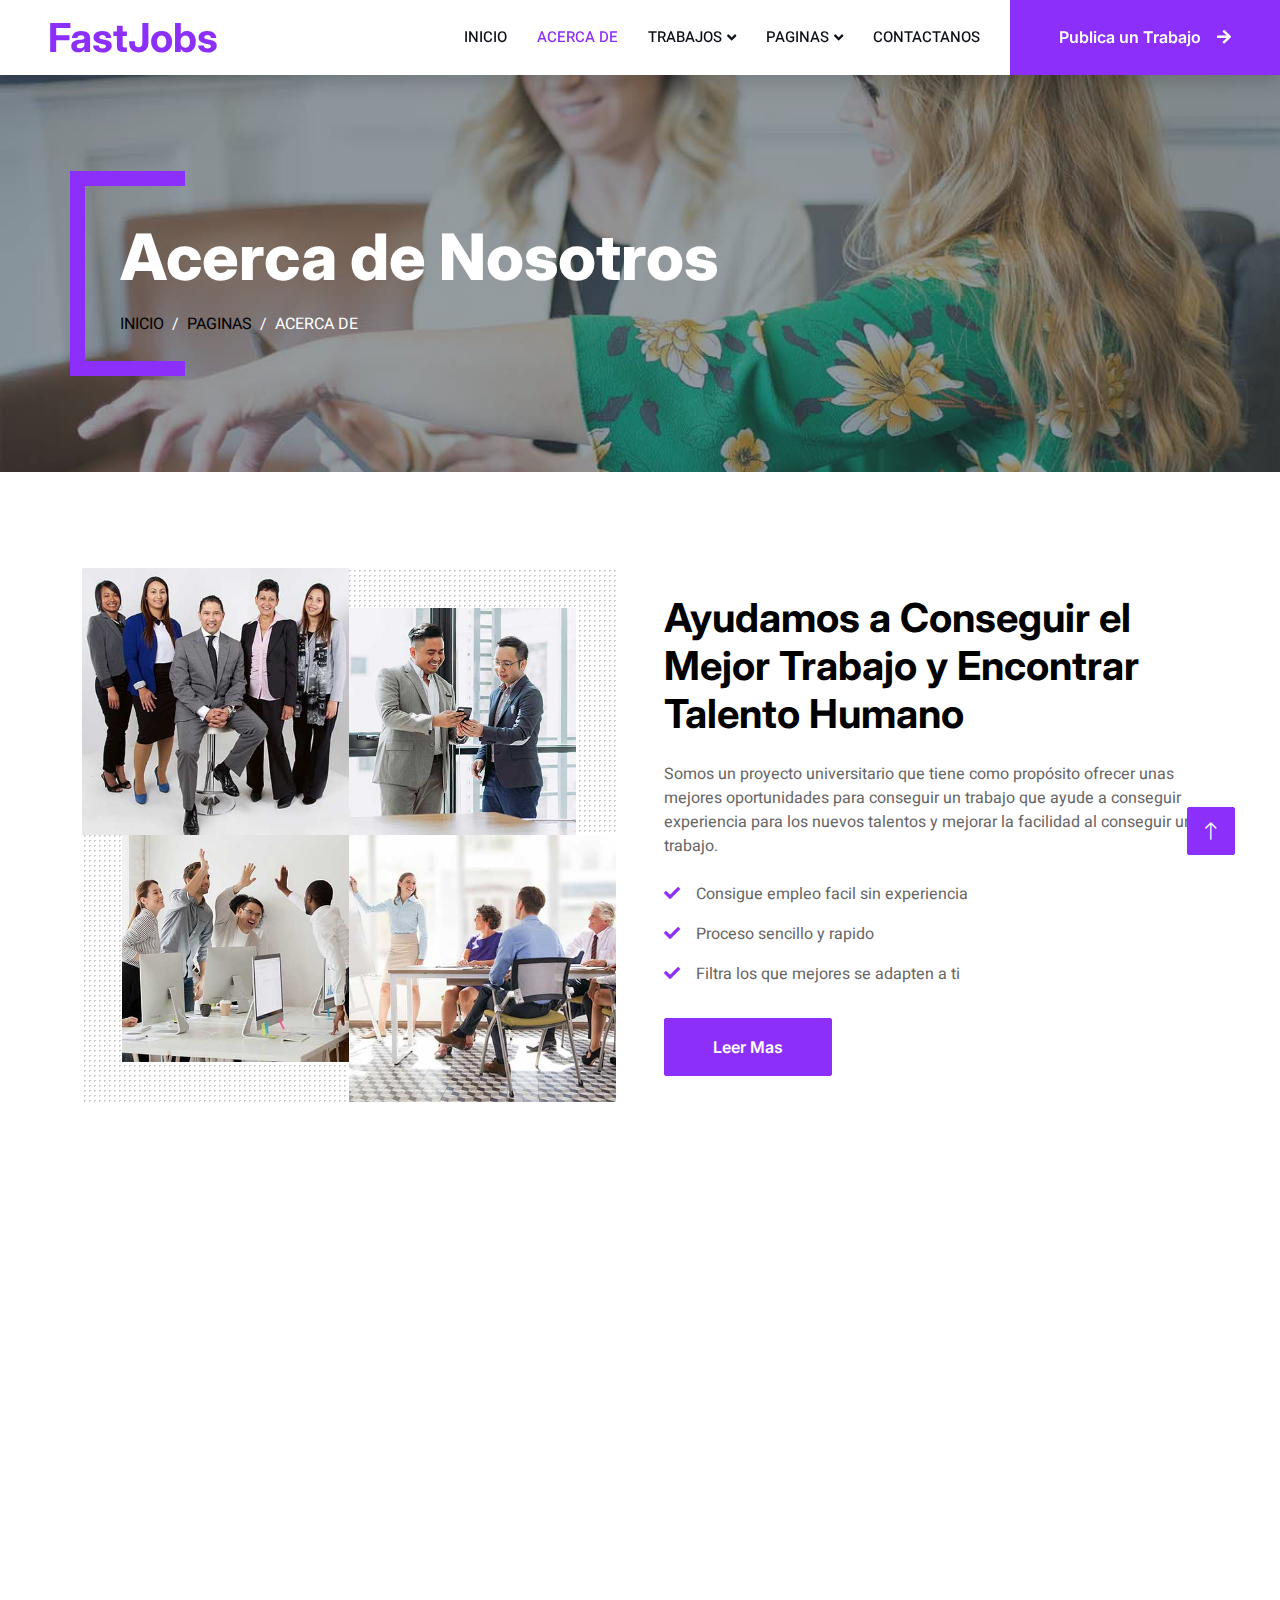
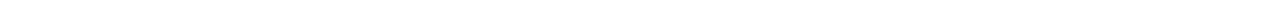
<file: about.html>
<!DOCTYPE html>
<html lang="en">

<head>
    <meta charset="utf-8">
    <title>FastJobs</title>
    <meta content="width=device-width, initial-scale=1.0" name="viewport">
    <meta content="Trabajo" name="keywords">
    <meta content="Portal de Trabajos" name="description">

    <!-- Favicon -->
    <link href="img/favicon.ico" rel="icon">

    <!-- Google Web Fonts -->
    <link rel="preconnect" href="https://fonts.googleapis.com">
    <link rel="preconnect" href="https://fonts.gstatic.com" crossorigin>
    <link href="https://fonts.googleapis.com/css2?family=Heebo:wght@400;500;600&family=Inter:wght@700;800&display=swap" rel="stylesheet">
    
    <!-- Icon Font Stylesheet -->
    <link href="https://cdnjs.cloudflare.com/ajax/libs/font-awesome/5.10.0/css/all.min.css" rel="stylesheet">
    <link href="https://cdn.jsdelivr.net/npm/bootstrap-icons@1.4.1/font/bootstrap-icons.css" rel="stylesheet">

    <!-- Libraries Stylesheet -->
    <link href="lib/animate/animate.min.css" rel="stylesheet">
    <link href="lib/owlcarousel/assets/owl.carousel.min.css" rel="stylesheet">

    <!-- Customized Bootstrap Stylesheet -->
    <link href="css/bootstrap.min.css" rel="stylesheet">

    <!-- Stylesheet -->
    <link href="css/style.css" rel="stylesheet">
</head>

<body>
    <div class="container-xxl bg-white p-0">
        <!-- Spinner -->
        <div id="spinner" class="show bg-white position-fixed translate-middle w-100 vh-100 top-50 start-50 d-flex align-items-center justify-content-center">
            <div class="spinner-border text-primary" style="width: 3rem; height: 3rem;" role="status">
                <span class="sr-only">Cargando...</span>
            </div>
        </div>
        <!-- Spinner -->


        <!-- Navbar -->
        <nav class="navbar navbar-expand-lg bg-white navbar-light shadow sticky-top p-0">
            <a href="index.html" class="navbar-brand d-flex align-items-center text-center py-0 px-4 px-lg-5">
                <h1 class="m-0 text-primary">FastJobs</h1>
            </a>
            <button type="button" class="navbar-toggler me-4" data-bs-toggle="collapse" data-bs-target="#navbarCollapse">
                <span class="navbar-toggler-icon"></span>
            </button>
            <div class="collapse navbar-collapse" id="navbarCollapse">
                <div class="navbar-nav ms-auto p-4 p-lg-0">
                    <a href="index.html" class="nav-item nav-link">Inicio</a>
                    <a href="about.html" class="nav-item nav-link active">Acerca de</a>
                    <div class="nav-item dropdown">
                        <a href="#" class="nav-link dropdown-toggle" data-bs-toggle="dropdown">Trabajos</a>
                        <div class="dropdown-menu rounded-0 m-0">
                            <a href="job-list.php" class="dropdown-item">Lista de Trabajos</a>
                            
                        </div>
                    </div>
                    <div class="nav-item dropdown">
                        <a href="#" class="nav-link dropdown-toggle" data-bs-toggle="dropdown">Paginas</a>
                        <div class="dropdown-menu rounded-0 m-0">
                            <a href="category.html" class="dropdown-item">Categorias de Trabajos</a>
                            <a href="testimonial.html" class="dropdown-item">Testimonios</a>
                           
                        </div>
                    </div>
                    <a href="contact.html" class="nav-item nav-link">Contactanos</a>
                </div>
                <a href="job-new.html" class="btn btn-primary rounded-0 py-4 px-lg-5 d-none d-lg-block">Publica un Trabajo<i class="fa fa-arrow-right ms-3"></i></a>
            </div>
        </nav>
        <!-- Navbar -->


        <!-- Header -->
        <div class="container-xxl py-5 bg-dark page-header mb-5">
            <div class="container my-5 pt-5 pb-4">
                <h1 class="display-3 text-white mb-3 animated slideInDown">Acerca de Nosotros</h1>
                <nav aria-label="breadcrumb">
                    <ol class="breadcrumb text-uppercase">
                        <li class="breadcrumb-item"><a href="#">Inicio</a></li>
                        <li class="breadcrumb-item"><a href="#">Paginas</a></li>
                        <li class="breadcrumb-item text-white active" aria-current="page">Acerca de</li>
                    </ol>
                </nav>
            </div>
        </div>
        <!-- Header -->


        <!-- About -->
        <div class="container-xxl py-5">
            <div class="container">
                <div class="row g-5 align-items-center">
                    <div class="col-lg-6 wow fadeIn" data-wow-delay="0.1s">
                        <div class="row g-0 about-bg rounded overflow-hidden">
                            <div class="col-6 text-start">
                                <img class="img-fluid w-100" src="img/about-1.jpg">
                            </div>
                            <div class="col-6 text-start">
                                <img class="img-fluid" src="img/about-2.jpg" style="width: 85%; margin-top: 15%;">
                            </div>
                            <div class="col-6 text-end">
                                <img class="img-fluid" src="img/about-3.jpg" style="width: 85%;">
                            </div>
                            <div class="col-6 text-end">
                                <img class="img-fluid w-100" src="img/about-4.jpg">
                            </div>
                        </div>
                    </div>
                    <div class="col-lg-6 wow fadeIn" data-wow-delay="0.5s">
                        <h1 class="mb-4">Ayudamos a Conseguir el Mejor Trabajo y Encontrar Talento Humano</h1>
                        <p class="mb-4">Somos un proyecto universitario que tiene como propósito ofrecer unas mejores oportunidades para conseguir un trabajo que ayude a conseguir experiencia para los nuevos talentos y mejorar la facilidad al conseguir un trabajo.</p>
                        <p><i class="fa fa-check text-primary me-3"></i>Consigue empleo facil sin experiencia</p>
                        <p><i class="fa fa-check text-primary me-3"></i>Proceso sencillo y rapido</p>
                        <p><i class="fa fa-check text-primary me-3"></i>Filtra los que mejores se adapten a ti</p>
                        <a class="btn btn-primary py-3 px-5 mt-3" href="about.html">Leer Mas</a>
                    </div>
                </div>
            </div>
        </div>
        <!-- About -->


        <!-- Footer -->
        <div class="container-fluid bg-dark text-white-50 footer pt-5 mt-5 wow fadeIn" data-wow-delay="0.1s">
            <div class="container py-5">
                <div class="row g-5">
                    <div class="col-lg-3 col-md-6">
                        <h5 class="text-white mb-4">Compañia</h5>
                        <a class="btn btn-link text-white-50" href="about.html">Sobre Nosotros</a>
                        <a class="btn btn-link text-white-50" href="contact.html">Contactanos</a>
                        <a class="btn btn-link text-white-50" href="job-detail.html">Nuestros Servicios</a>
                        <a class="btn btn-link text-white-50" href="404.html">Politica de Privacidad</a>
                        <a class="btn btn-link text-white-50" href="404.html">Terminos y Condiciones</a>
                    </div>
                    <div class="col-lg-3 col-md-6">
                        <h5 class="text-white mb-4">Enlaces Rapidos</h5>
                        <a class="btn btn-link text-white-50" href="about.html">Sobre Nosotros</a>
                        <a class="btn btn-link text-white-50" href="contact.html">Contactanos</a>
                        <a class="btn btn-link text-white-50" href="job-detail.html">Nuestros Servicios</a>
                        <a class="btn btn-link text-white-50" href="404.html">Politica de Privacidad</a>
                        <a class="btn btn-link text-white-50" href="404.html">Terminos y Condiciones</a>
                    </div>
                    <div class="col-lg-3 col-md-6">
                        <h5 class="text-white mb-4">Contactanos</h5>
                        <p class="mb-2"><i class="fa fa-map-marker-alt me-3"></i>Alto Prado, Barranquilla, Colombia</p>
                        <p class="mb-2"><i class="fa fa-phone-alt me-3"></i>+57 302 2507760</p>
                        <p class="mb-2"><i class="fa fa-envelope me-3"></i>info@fastjobs.com</p>
                        <div class="d-flex pt-2">
                            <a class="btn btn-outline-light btn-social" href=""><i class="fab fa-twitter"></i></a>
                            <a class="btn btn-outline-light btn-social" href=""><i class="fab fa-facebook-f"></i></a>
                            <a class="btn btn-outline-light btn-social" href=""><i class="fab fa-youtube"></i></a>
                            <a class="btn btn-outline-light btn-social" href=""><i class="fab fa-linkedin-in"></i></a>
                        </div>
                    </div>
                    <div class="col-lg-3 col-md-6">
                        <h5 class="text-white mb-4">Diario</h5>
                        <p>Mantente al tanto de nuestras mas recientes ofertas laborales. ¡Resgistrate Ahora!</p>
                        <div class="position-relative mx-auto" style="max-width: 400px;">
                            <input class="form-control bg-transparent w-100 py-3 ps-4 pe-5" type="text" placeholder="Tu email">
                            <button type="button" class="btn btn-primary py-2 position-absolute top-0 end-0 mt-2 me-2">Registrate</button>
                        </div>
                    </div>
                </div>
            </div>
            <div class="container">
                <div class="copyright">
                    <div class="row">
                        <div class="col-md-6 text-center text-md-start mb-3 mb-md-0">
                            &copy; <a class="border-bottom" href="">FastJobs</a>, Todos los derechos reservados. 
							
							
							Diseñado Por <a class="border-bottom" href="">Los Ubuntu FC.</a>
                        </div>
                        <div class="col-md-6 text-center text-md-end">
                            <div class="footer-menu">
                                <a href="#">Inicio</a>
                                <a href="job-list.php">Trabajos</a>
                                <a href="contact.html">Ayuda</a>
                                <a href="404.html">FQAs</a>
                            </div>
                        </div>
                    </div>
                </div>
            </div>
        </div>
        <!-- Footer -->


        <!-- Back to Top -->
        <a href="#" class="btn btn-lg btn-primary btn-lg-square back-to-top"><i class="bi bi-arrow-up"></i></a>
    </div>

    <!-- JavaScript Libraries -->
    <script src="https://code.jquery.com/jquery-3.4.1.min.js"></script>
    <script src="https://cdn.jsdelivr.net/npm/bootstrap@5.0.0/dist/js/bootstrap.bundle.min.js"></script>
    <script src="lib/wow/wow.min.js"></script>
    <script src="lib/easing/easing.min.js"></script>
    <script src="lib/waypoints/waypoints.min.js"></script>
    <script src="lib/owlcarousel/owl.carousel.min.js"></script>

    <!-- Javascript -->
    <script src="js/main.js"></script>
</body>

</html>
</file>
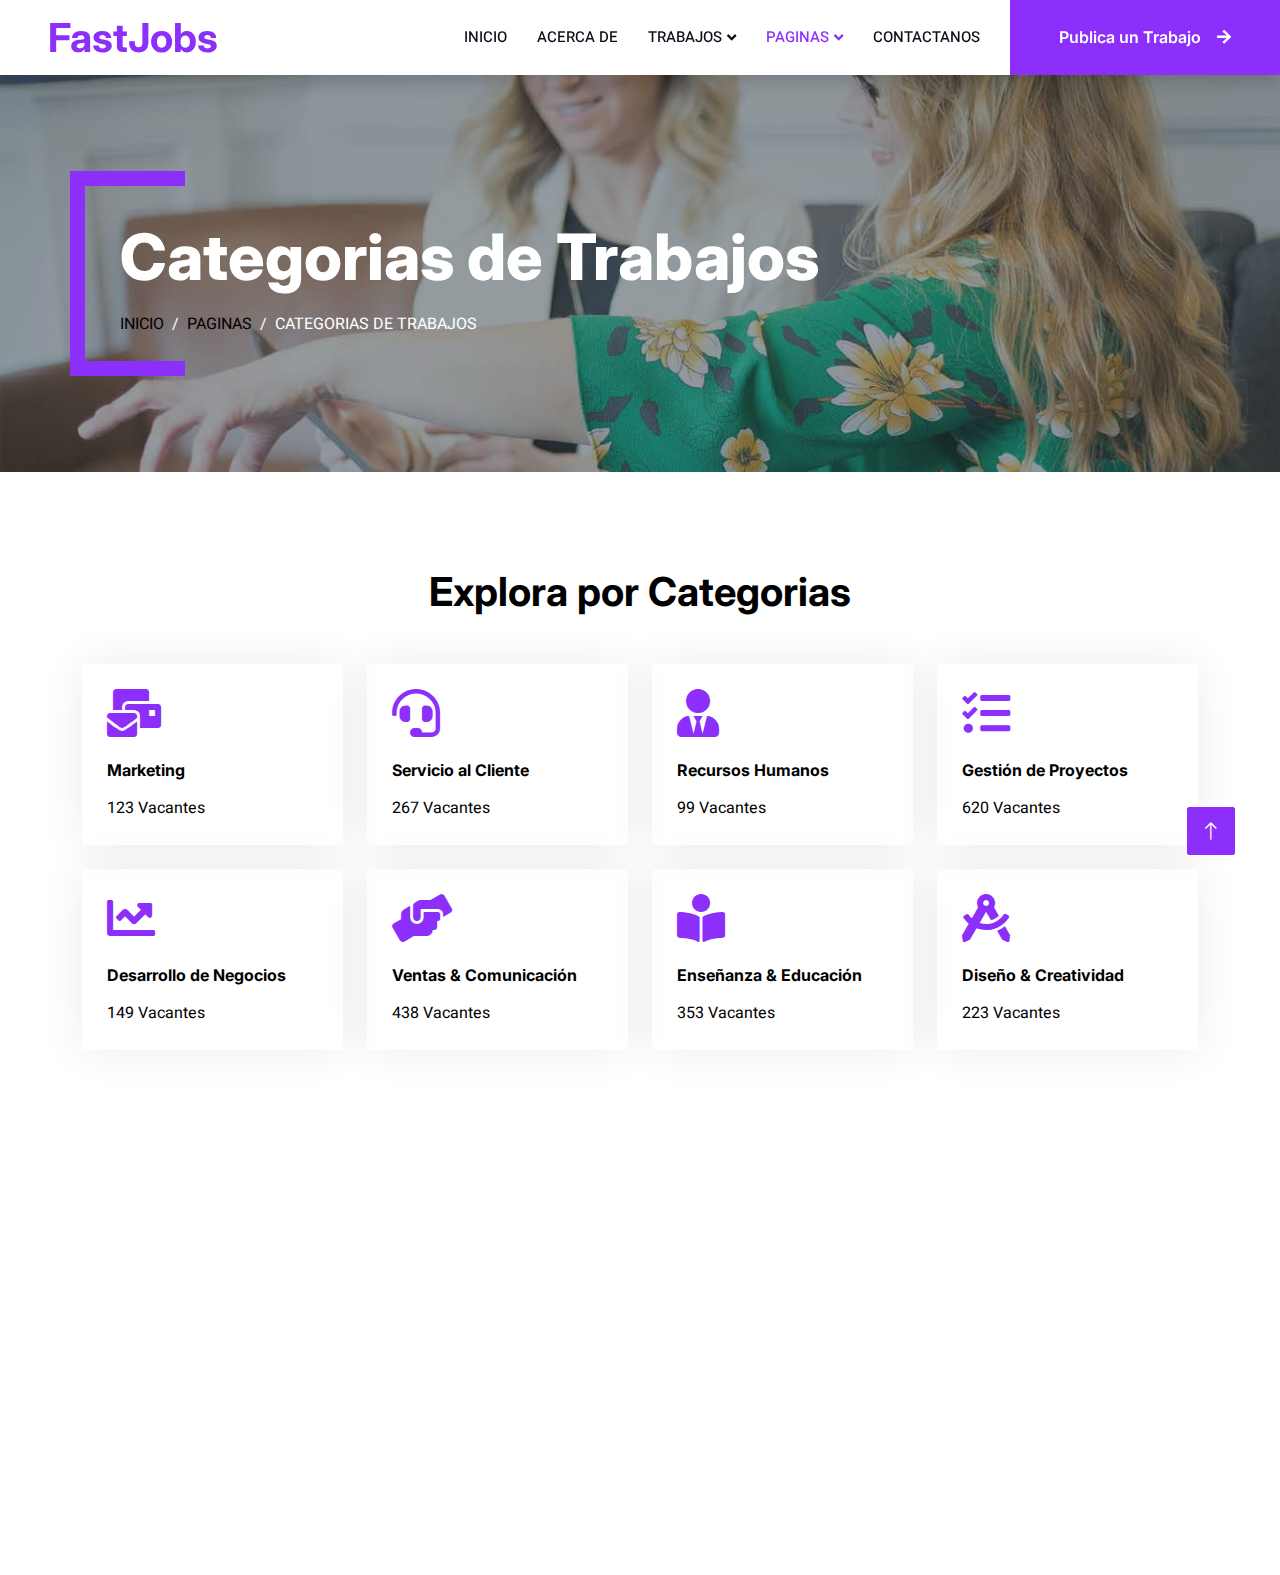
<file: category.html>
<!DOCTYPE html>
<html lang="en">

<head>
    <meta charset="utf-8">
    <title>FastJobs</title>
    <meta content="width=device-width, initial-scale=1.0" name="viewport">
    <meta content="" name="keywords">
    <meta content="" name="description">

    <!-- Favicon -->
    <link href="img/favicon.ico" rel="icon">

    <!-- Google Web Fonts -->
    <link rel="preconnect" href="https://fonts.googleapis.com">
    <link rel="preconnect" href="https://fonts.gstatic.com" crossorigin>
    <link href="https://fonts.googleapis.com/css2?family=Heebo:wght@400;500;600&family=Inter:wght@700;800&display=swap" rel="stylesheet">
    
    <!-- Icon Font Stylesheet -->
    <link href="https://cdnjs.cloudflare.com/ajax/libs/font-awesome/5.10.0/css/all.min.css" rel="stylesheet">
    <link href="https://cdn.jsdelivr.net/npm/bootstrap-icons@1.4.1/font/bootstrap-icons.css" rel="stylesheet">

    <!-- Libraries Stylesheet -->
    <link href="lib/animate/animate.min.css" rel="stylesheet">
    <link href="lib/owlcarousel/assets/owl.carousel.min.css" rel="stylesheet">

    <!-- Customized Bootstrap Stylesheet -->
    <link href="css/bootstrap.min.css" rel="stylesheet">

    <!-- Stylesheet -->
    <link href="css/style.css" rel="stylesheet">
</head>

<body>
    <div class="container-xxl bg-white p-0">
        <!-- Spinner -->
        <div id="spinner" class="show bg-white position-fixed translate-middle w-100 vh-100 top-50 start-50 d-flex align-items-center justify-content-center">
            <div class="spinner-border text-primary" style="width: 3rem; height: 3rem;" role="status">
                <span class="sr-only">Cargando...</span>
            </div>
        </div>
        <!-- Spinner -->


        <!-- Navbar -->
        <nav class="navbar navbar-expand-lg bg-white navbar-light shadow sticky-top p-0">
            <a href="index.html" class="navbar-brand d-flex align-items-center text-center py-0 px-4 px-lg-5">
                <h1 class="m-0 text-primary">FastJobs</h1>
            </a>
            <button type="button" class="navbar-toggler me-4" data-bs-toggle="collapse" data-bs-target="#navbarCollapse">
                <span class="navbar-toggler-icon"></span>
            </button>
            <div class="collapse navbar-collapse" id="navbarCollapse">
                <div class="navbar-nav ms-auto p-4 p-lg-0">
                    <a href="index.html" class="nav-item nav-link">Inicio</a>
                    <a href="about.html" class="nav-item nav-link">Acerca de</a>
                    <div class="nav-item dropdown">
                        <a href="#" class="nav-link dropdown-toggle" data-bs-toggle="dropdown">Trabajos</a>
                        <div class="dropdown-menu rounded-0 m-0">
                            <a href="job-list.php" class="dropdown-item">Lista de Trabajos</a>
                            
                        </div>
                    </div>
                    <div class="nav-item dropdown">
                        <a href="#" class="nav-link dropdown-toggle active" data-bs-toggle="dropdown">Paginas</a>
                        <div class="dropdown-menu rounded-0 m-0">
                            <a href="category.html" class="dropdown-item active">Categorias de Trabajos</a>
                            <a href="testimonial.html" class="dropdown-item">Testimonios</a>
                            
                        </div>
                    </div>
                    <a href="contact.html" class="nav-item nav-link">Contactanos</a>
                </div>
                <a href="job-new.html" class="btn btn-primary rounded-0 py-4 px-lg-5 d-none d-lg-block">Publica un Trabajo<i class="fa fa-arrow-right ms-3"></i></a>
            </div>
        </nav>
        <!-- Navbar -->


        <!-- Header -->
        <div class="container-xxl py-5 bg-dark page-header mb-5">
            <div class="container my-5 pt-5 pb-4">
                <h1 class="display-3 text-white mb-3 animated slideInDown">Categorias de Trabajos</h1>
                <nav aria-label="breadcrumb">
                    <ol class="breadcrumb text-uppercase">
                        <li class="breadcrumb-item"><a href="#">Inicio</a></li>
                        <li class="breadcrumb-item"><a href="#">Paginas</a></li>
                        <li class="breadcrumb-item text-white active" aria-current="page">Categorias de Trabajos</li>
                    </ol>
                </nav>
            </div>
        </div>
        <!-- Header -->


        <!-- Category -->
        <div class="container-xxl py-5">
            <div class="container">
                <h1 class="text-center mb-5 wow fadeInUp" data-wow-delay="0.1s">Explora por Categorias</h1>
                <div class="row g-4">
                    <div class="col-lg-3 col-sm-6 wow fadeInUp" data-wow-delay="0.1s">
                        <a class="cat-item rounded p-4" href="">
                            <i class="fa fa-3x fa-mail-bulk text-primary mb-4"></i>
                            <h6 class="mb-3">Marketing</h6>
                            <p class="mb-0">123 Vacantes</p>
                        </a>
                    </div>
                    <div class="col-lg-3 col-sm-6 wow fadeInUp" data-wow-delay="0.3s">
                        <a class="cat-item rounded p-4" href="">
                            <i class="fa fa-3x fa-headset text-primary mb-4"></i>
                            <h6 class="mb-3">Servicio al Cliente</h6>
                            <p class="mb-0">267 Vacantes</p>
                        </a>
                    </div>
                    <div class="col-lg-3 col-sm-6 wow fadeInUp" data-wow-delay="0.5s">
                        <a class="cat-item rounded p-4" href="">
                            <i class="fa fa-3x fa-user-tie text-primary mb-4"></i>
                            <h6 class="mb-3">Recursos Humanos</h6>
                            <p class="mb-0">99 Vacantes</p>
                        </a>
                    </div>
                    <div class="col-lg-3 col-sm-6 wow fadeInUp" data-wow-delay="0.7s">
                        <a class="cat-item rounded p-4" href="">
                            <i class="fa fa-3x fa-tasks text-primary mb-4"></i>
                            <h6 class="mb-3">Gestión de Proyectos</h6>
                            <p class="mb-0">620 Vacantes</p>
                        </a>
                    </div>
                    <div class="col-lg-3 col-sm-6 wow fadeInUp" data-wow-delay="0.1s">
                        <a class="cat-item rounded p-4" href="">
                            <i class="fa fa-3x fa-chart-line text-primary mb-4"></i>
                            <h6 class="mb-3">Desarrollo de Negocios</h6>
                            <p class="mb-0">149 Vacantes</p>
                        </a>
                    </div>
                    <div class="col-lg-3 col-sm-6 wow fadeInUp" data-wow-delay="0.3s">
                        <a class="cat-item rounded p-4" href="">
                            <i class="fa fa-3x fa-hands-helping text-primary mb-4"></i>
                            <h6 class="mb-3">Ventas & Comunicación</h6>
                            <p class="mb-0">438 Vacantes</p>
                        </a>
                    </div>
                    <div class="col-lg-3 col-sm-6 wow fadeInUp" data-wow-delay="0.5s">
                        <a class="cat-item rounded p-4" href="">
                            <i class="fa fa-3x fa-book-reader text-primary mb-4"></i>
                            <h6 class="mb-3">Enseñanza & Educación</h6>
                            <p class="mb-0">353 Vacantes</p>
                        </a>
                    </div>
                    <div class="col-lg-3 col-sm-6 wow fadeInUp" data-wow-delay="0.7s">
                        <a class="cat-item rounded p-4" href="">
                            <i class="fa fa-3x fa-drafting-compass text-primary mb-4"></i>
                            <h6 class="mb-3">Diseño & Creatividad</h6>
                            <p class="mb-0">223 Vacantes</p>
                        </a>
                    </div>
                </div>
            </div>
        </div>
        <!-- Category -->


        <!-- Footer -->
        <div class="container-fluid bg-dark text-white-50 footer pt-5 mt-5 wow fadeIn" data-wow-delay="0.1s">
            <div class="container py-5">
                <div class="row g-5">
                    <div class="col-lg-3 col-md-6">
                        <h5 class="text-white mb-4">Compañia</h5>
                        <a class="btn btn-link text-white-50" href="about.html">Sobre Nosotros</a>
                        <a class="btn btn-link text-white-50" href="contact.html">Contactanos</a>
                        <a class="btn btn-link text-white-50" href="job-detail.html">Nuestros Servicios</a>
                        <a class="btn btn-link text-white-50" href="404.html">Politica de Privacidad</a>
                        <a class="btn btn-link text-white-50" href="404.html">Terminos y Condiciones</a>
                    </div>
                    <div class="col-lg-3 col-md-6">
                        <h5 class="text-white mb-4">Enlaces Rapidos</h5>
                        <a class="btn btn-link text-white-50" href="about.html">Sobre Nosotros</a>
                        <a class="btn btn-link text-white-50" href="contact.html">Contactanos</a>
                        <a class="btn btn-link text-white-50" href="job-detail.html">Nuestros Servicios</a>
                        <a class="btn btn-link text-white-50" href="404.html">Politica de Privacidad</a>
                        <a class="btn btn-link text-white-50" href="404.html">Terminos y Condiciones</a>
                    </div>
                    <div class="col-lg-3 col-md-6">
                        <h5 class="text-white mb-4">Contactanos</h5>
                        <p class="mb-2"><i class="fa fa-map-marker-alt me-3"></i>Alto Prado, Barranquilla, Colombia</p>
                        <p class="mb-2"><i class="fa fa-phone-alt me-3"></i>+57 302 2507760</p>
                        <p class="mb-2"><i class="fa fa-envelope me-3"></i>info@fastjobs.com</p>
                        <div class="d-flex pt-2">
                            <a class="btn btn-outline-light btn-social" href=""><i class="fab fa-twitter"></i></a>
                            <a class="btn btn-outline-light btn-social" href=""><i class="fab fa-facebook-f"></i></a>
                            <a class="btn btn-outline-light btn-social" href=""><i class="fab fa-youtube"></i></a>
                            <a class="btn btn-outline-light btn-social" href=""><i class="fab fa-linkedin-in"></i></a>
                        </div>
                    </div>
                    <div class="col-lg-3 col-md-6">
                        <h5 class="text-white mb-4">Diario</h5>
                        <p>Mantente al tanto de nuestras mas recientes ofertas laborales. ¡Resgistrate Ahora!</p>
                        <div class="position-relative mx-auto" style="max-width: 400px;">
                            <input class="form-control bg-transparent w-100 py-3 ps-4 pe-5" type="text" placeholder="Tu email">
                            <button type="button" class="btn btn-primary py-2 position-absolute top-0 end-0 mt-2 me-2">Registrate</button>
                        </div>
                    </div>
                </div>
            </div>
            <div class="container">
                <div class="copyright">
                    <div class="row">
                        <div class="col-md-6 text-center text-md-start mb-3 mb-md-0">
                            &copy; <a class="border-bottom" href="">FastJobs</a>, Todos los derechos reservados. 
							
							
							Diseñado Por <a class="border-bottom" href="">Los Ubuntu FC.</a>
                        </div>
                        <div class="col-md-6 text-center text-md-end">
                            <div class="footer-menu">
                                <a href="#">Inicio</a>
                                <a href="job-list.php">Trabajos</a>
                                <a href="contact.html">Ayuda</a>
                                <a href="404.html">FQAs</a>
                            </div>
                        </div>
                    </div>
                </div>
            </div>
        </div>
        <!-- Footer -->


        <!-- Back to Top -->
        <a href="#" class="btn btn-lg btn-primary btn-lg-square back-to-top"><i class="bi bi-arrow-up"></i></a>
    </div>

    <!-- JavaScript Libraries -->
    <script src="https://code.jquery.com/jquery-3.4.1.min.js"></script>
    <script src="https://cdn.jsdelivr.net/npm/bootstrap@5.0.0/dist/js/bootstrap.bundle.min.js"></script>
    <script src="lib/wow/wow.min.js"></script>
    <script src="lib/easing/easing.min.js"></script>
    <script src="lib/waypoints/waypoints.min.js"></script>
    <script src="lib/owlcarousel/owl.carousel.min.js"></script>

    <!-- Javascript -->
    <script src="js/main.js"></script>
</body>

</html>
</file>
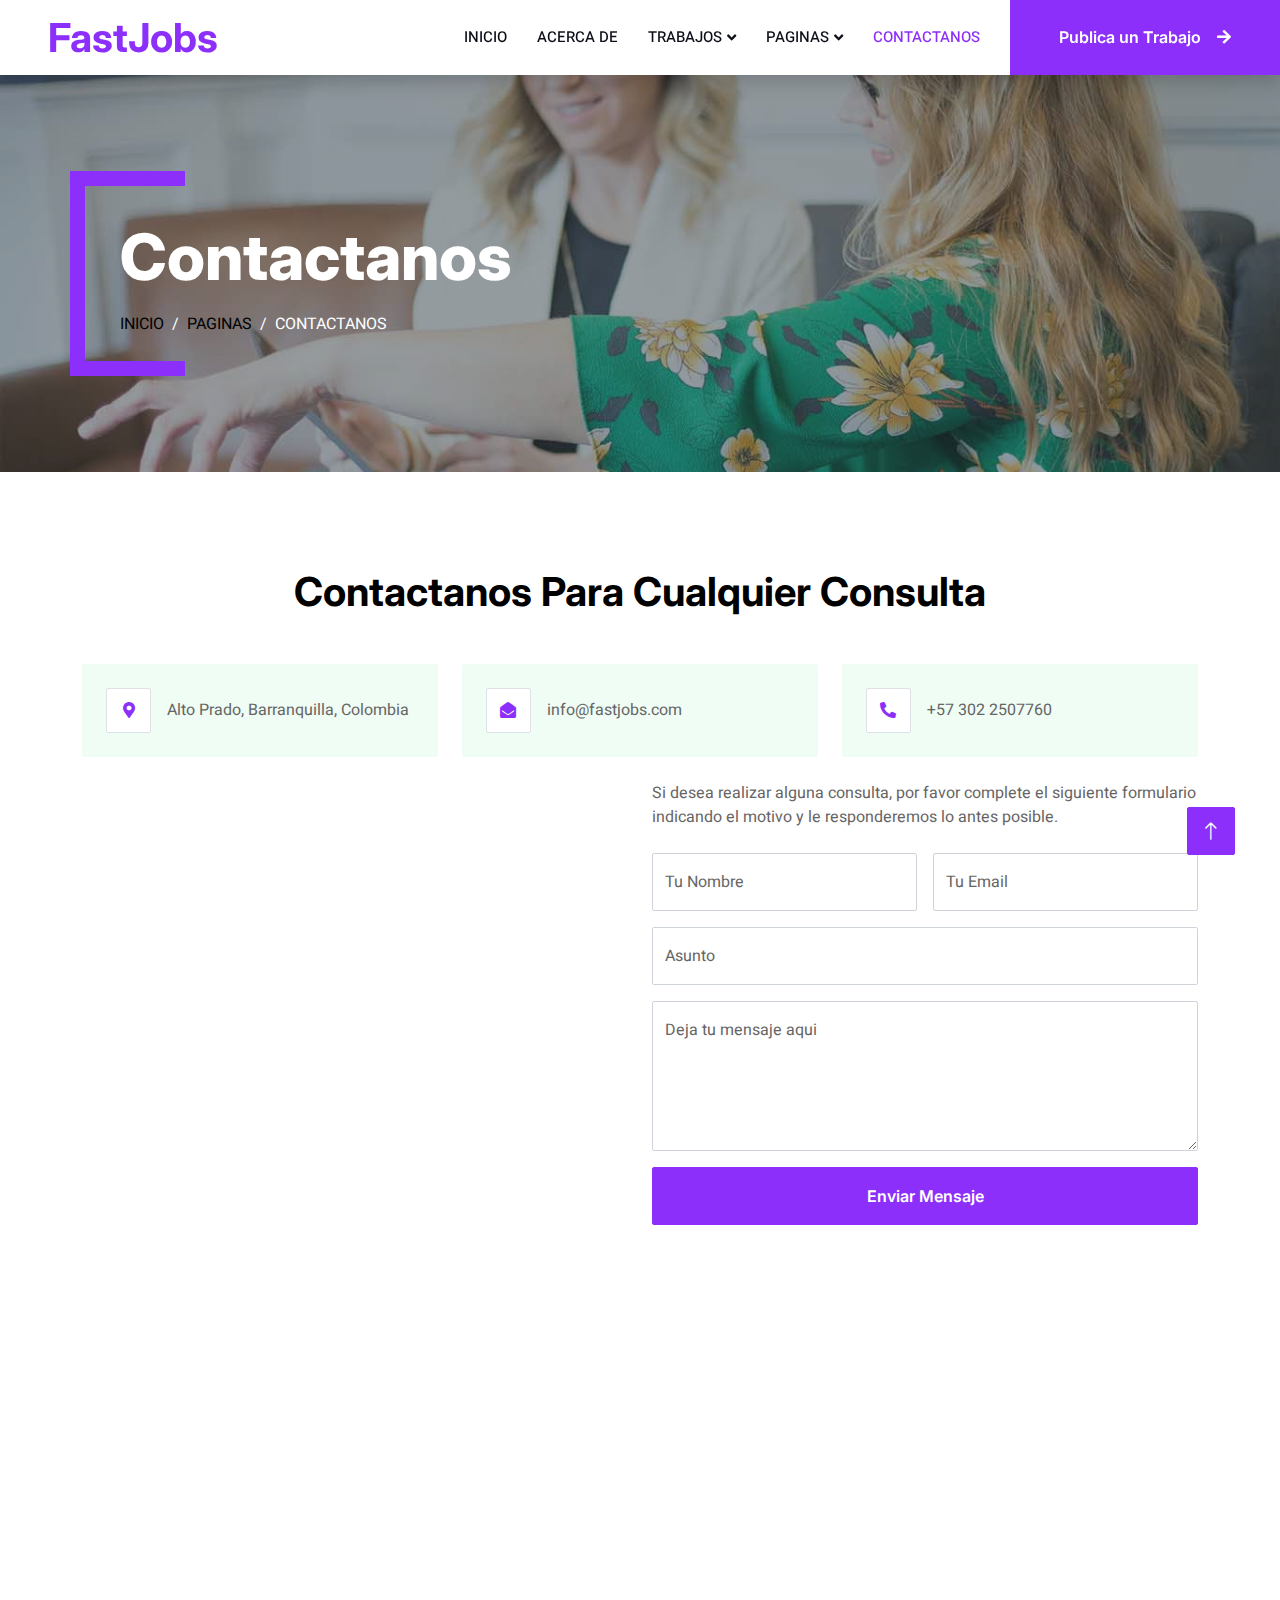
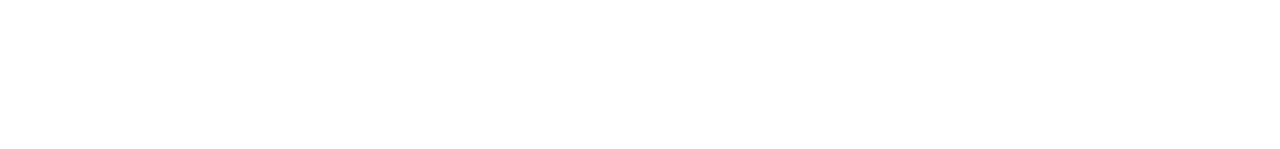
<file: contact.html>
<!DOCTYPE html>
<html lang="en">

<head>
    <meta charset="utf-8">
    <title>FastJobs</title>
    <meta content="width=device-width, initial-scale=1.0" name="viewport">
    <meta content="" name="keywords">
    <meta content="" name="description">

    <!-- Favicon -->
    <link href="img/favicon.ico" rel="icon">

    <!-- Google Web Fonts -->
    <link rel="preconnect" href="https://fonts.googleapis.com">
    <link rel="preconnect" href="https://fonts.gstatic.com" crossorigin>
    <link href="https://fonts.googleapis.com/css2?family=Heebo:wght@400;500;600&family=Inter:wght@700;800&display=swap" rel="stylesheet">
    
    <!-- Icon Font Stylesheet -->
    <link href="https://cdnjs.cloudflare.com/ajax/libs/font-awesome/5.10.0/css/all.min.css" rel="stylesheet">
    <link href="https://cdn.jsdelivr.net/npm/bootstrap-icons@1.4.1/font/bootstrap-icons.css" rel="stylesheet">

    <!-- Libraries Stylesheet -->
    <link href="lib/animate/animate.min.css" rel="stylesheet">
    <link href="lib/owlcarousel/assets/owl.carousel.min.css" rel="stylesheet">

    <!-- Customized Bootstrap Stylesheet -->
    <link href="css/bootstrap.min.css" rel="stylesheet">

    <!-- Stylesheet -->
    <link href="css/style.css" rel="stylesheet">
</head>

<body>
    <div class="container-xxl bg-white p-0">
        <!-- Spinner -->
        <div id="spinner" class="show bg-white position-fixed translate-middle w-100 vh-100 top-50 start-50 d-flex align-items-center justify-content-center">
            <div class="spinner-border text-primary" style="width: 3rem; height: 3rem;" role="status">
                <span class="sr-only">Cargando...</span>
            </div>
        </div>
        <!-- Spinner -->


        <!-- Navbar -->
        <nav class="navbar navbar-expand-lg bg-white navbar-light shadow sticky-top p-0">
            <a href="index.html" class="navbar-brand d-flex align-items-center text-center py-0 px-4 px-lg-5">
                <h1 class="m-0 text-primary">FastJobs</h1>
            </a>
            <button type="button" class="navbar-toggler me-4" data-bs-toggle="collapse" data-bs-target="#navbarCollapse">
                <span class="navbar-toggler-icon"></span>
            </button>
            <div class="collapse navbar-collapse" id="navbarCollapse">
                <div class="navbar-nav ms-auto p-4 p-lg-0">
                    <a href="index.html" class="nav-item nav-link">Inicio</a>
                    <a href="about.html" class="nav-item nav-link">Acerca de</a>
                    <div class="nav-item dropdown">
                        <a href="#" class="nav-link dropdown-toggle" data-bs-toggle="dropdown">Trabajos</a>
                        <div class="dropdown-menu rounded-0 m-0">
                            <a href="job-list.html" class="dropdown-item">Lista de Trabajos</a>
                            
                        </div>
                    </div>
                    <div class="nav-item dropdown">
                        <a href="#" class="nav-link dropdown-toggle" data-bs-toggle="dropdown">Paginas</a>
                        <div class="dropdown-menu rounded-0 m-0">
                            <a href="category.html" class="dropdown-item">Categorias de Trabajos</a>
                            <a href="testimonial.html" class="dropdown-item">Testimonios</a>
                            
                        </div>
                    </div>
                    <a href="contact.html" class="nav-item nav-link active">Contactanos</a>
                </div>
                <a href="job-new.html" class="btn btn-primary rounded-0 py-4 px-lg-5 d-none d-lg-block">Publica un Trabajo<i class="fa fa-arrow-right ms-3"></i></a>
            </div>
        </nav>
        <!-- Navbar -->


        <!-- Header -->
        <div class="container-xxl py-5 bg-dark page-header mb-5">
            <div class="container my-5 pt-5 pb-4">
                <h1 class="display-3 text-white mb-3 animated slideInDown">Contactanos</h1>
                <nav aria-label="breadcrumb">
                    <ol class="breadcrumb text-uppercase">
                        <li class="breadcrumb-item"><a href="#">Inicio</a></li>
                        <li class="breadcrumb-item"><a href="#">Paginas</a></li>
                        <li class="breadcrumb-item text-white active" aria-current="page">Contactanos</li>
                    </ol>
                </nav>
            </div>
        </div>
        <!-- Header -->


        <!-- Contact -->
        <div class="container-xxl py-5">
            <div class="container">
                <h1 class="text-center mb-5 wow fadeInUp" data-wow-delay="0.1s">Contactanos Para Cualquier Consulta</h1>
                <div class="row g-4">
                    <div class="col-12">
                        <div class="row gy-4">
                            <div class="col-md-4 wow fadeIn" data-wow-delay="0.1s">
                                <div class="d-flex align-items-center bg-light rounded p-4">
                                    <div class="bg-white border rounded d-flex flex-shrink-0 align-items-center justify-content-center me-3" style="width: 45px; height: 45px;">
                                        <i class="fa fa-map-marker-alt text-primary"></i>
                                    </div>
                                    <span>Alto Prado, Barranquilla, Colombia</span>
                                </div>
                            </div>
                            <div class="col-md-4 wow fadeIn" data-wow-delay="0.3s">
                                <div class="d-flex align-items-center bg-light rounded p-4">
                                    <div class="bg-white border rounded d-flex flex-shrink-0 align-items-center justify-content-center me-3" style="width: 45px; height: 45px;">
                                        <i class="fa fa-envelope-open text-primary"></i>
                                    </div>
                                    <span>info@fastjobs.com</span>
                                </div>
                            </div>
                            <div class="col-md-4 wow fadeIn" data-wow-delay="0.5s">
                                <div class="d-flex align-items-center bg-light rounded p-4">
                                    <div class="bg-white border rounded d-flex flex-shrink-0 align-items-center justify-content-center me-3" style="width: 45px; height: 45px;">
                                        <i class="fa fa-phone-alt text-primary"></i>
                                    </div>
                                    <span>+57 302 2507760</span>
                                </div>
                            </div>
                        </div>
                    </div>
                    <div class="col-md-6 wow fadeInUp" data-wow-delay="0.1s">
                        <iframe class="position-relative rounded w-100 h-100" src="https://www.google.com/maps/embed?pb=!1m18!1m12!1m3!1d250662.67511982846!2d-74.9791057808916!3d10.99321099743533!2m3!1f0!2f0!3f0!3m2!1i1024!2i768!4f13.1!3m3!1m2!1s0x8ef42c5022d41139%3A0x7777c8d5cf47bec!2sBarranquilla%2C%20Atl%C3%A1ntico!5e0!3m2!1ses-419!2sco!4v1668303362568!5m2!1ses-419!2sco" width="600" height="450" style="border:0;" allowfullscreen="" loading="lazy" referrerpolicy="no-referrer-when-downgrade"></iframe>
                        
                    </div>
                    <div class="col-md-6">
                        <div class="wow fadeInUp" data-wow-delay="0.5s">
                            <p class="mb-4">Si desea realizar alguna consulta, por favor complete el siguiente formulario indicando el motivo y le responderemos lo antes posible.</p>
                            <form>
                                <div class="row g-3">
                                    <div class="col-md-6">
                                        <div class="form-floating">
                                            <input type="text" class="form-control" id="name" placeholder="Tu Nombre">
                                            <label for="name">Tu Nombre</label>
                                        </div>
                                    </div>
                                    <div class="col-md-6">
                                        <div class="form-floating">
                                            <input type="email" class="form-control" id="email" placeholder="Tu Email">
                                            <label for="email">Tu Email</label>
                                        </div>
                                    </div>
                                    <div class="col-12">
                                        <div class="form-floating">
                                            <input type="text" class="form-control" id="subject" placeholder="Asunto">
                                            <label for="subject">Asunto</label>
                                        </div>
                                    </div>
                                    <div class="col-12">
                                        <div class="form-floating">
                                            <textarea class="form-control" placeholder="Deja tu mensaje aqui" id="message" style="height: 150px"></textarea>
                                            <label for="message">Deja tu mensaje aqui</label>
                                        </div>
                                    </div>
                                    <div class="col-12">
                                        <button class="btn btn-primary w-100 py-3" type="submit">Enviar Mensaje</button>
                                    </div>
                                </div>
                            </form>
                        </div>
                    </div>
                </div>
            </div>
        </div>
        <!-- Contact -->


        <!-- Footer -->
        <div class="container-fluid bg-dark text-white-50 footer pt-5 mt-5 wow fadeIn" data-wow-delay="0.1s">
            <div class="container py-5">
                <div class="row g-5">
                    <div class="col-lg-3 col-md-6">
                        <h5 class="text-white mb-4">Compañia</h5>
                        <a class="btn btn-link text-white-50" href="about.html">Sobre Nosotros</a>
                        <a class="btn btn-link text-white-50" href="contact.html">Contactanos</a>
                        <a class="btn btn-link text-white-50" href="job-detail.html">Nuestros Servicios</a>
                        <a class="btn btn-link text-white-50" href="404.html">Politica de Privacidad</a>
                        <a class="btn btn-link text-white-50" href="404.html">Terminos y Condiciones</a>
                    </div>
                    <div class="col-lg-3 col-md-6">
                        <h5 class="text-white mb-4">Enlaces Rapidos</h5>
                        <a class="btn btn-link text-white-50" href="about.html">Sobre Nosotros</a>
                        <a class="btn btn-link text-white-50" href="contact.html">Contactanos</a>
                        <a class="btn btn-link text-white-50" href="job-detail.html">Nuestros Servicios</a>
                        <a class="btn btn-link text-white-50" href="404.html">Politica de Privacidad</a>
                        <a class="btn btn-link text-white-50" href="404.html">Terminos y Condiciones</a>
                    </div>
                    <div class="col-lg-3 col-md-6">
                        <h5 class="text-white mb-4">Contactanos</h5>
                        <p class="mb-2"><i class="fa fa-map-marker-alt me-3"></i>Alto Prado, Barranquilla, Colombia</p>
                        <p class="mb-2"><i class="fa fa-phone-alt me-3"></i>+57 302 2507760</p>
                        <p class="mb-2"><i class="fa fa-envelope me-3"></i>info@fastjobs.com</p>
                        <div class="d-flex pt-2">
                            <a class="btn btn-outline-light btn-social" href=""><i class="fab fa-twitter"></i></a>
                            <a class="btn btn-outline-light btn-social" href=""><i class="fab fa-facebook-f"></i></a>
                            <a class="btn btn-outline-light btn-social" href=""><i class="fab fa-youtube"></i></a>
                            <a class="btn btn-outline-light btn-social" href=""><i class="fab fa-linkedin-in"></i></a>
                        </div>
                    </div>
                    <div class="col-lg-3 col-md-6">
                        <h5 class="text-white mb-4">Diario</h5>
                        <p>Mantente al tanto de nuestras mas recientes ofertas laborales. ¡Resgistrate Ahora!</p>
                        <div class="position-relative mx-auto" style="max-width: 400px;">
                            <input class="form-control bg-transparent w-100 py-3 ps-4 pe-5" type="text" placeholder="Tu email">
                            <button type="button" class="btn btn-primary py-2 position-absolute top-0 end-0 mt-2 me-2">Registrate</button>
                        </div>
                    </div>
                </div>
            </div>
            <div class="container">
                <div class="copyright">
                    <div class="row">
                        <div class="col-md-6 text-center text-md-start mb-3 mb-md-0">
                            &copy; <a class="border-bottom" href="">FastJobs</a>, Todos los derechos reservados. 
							
							
							Diseñado Por <a class="border-bottom" href="">Los Ubuntu FC.</a>
                        </div>
                        <div class="col-md-6 text-center text-md-end">
                            <div class="footer-menu">
                                <a href="#">Inicio</a>
                                <a href="job-list.html">Trabajos</a>
                                <a href="contact.html">Ayuda</a>
                                <a href="404.html">FQAs</a>
                            </div>
                        </div>
                    </div>
                </div>
            </div>
        </div>
        <!-- Footer -->


        <!-- Back to Top -->
        <a href="#" class="btn btn-lg btn-primary btn-lg-square back-to-top"><i class="bi bi-arrow-up"></i></a>
    </div>

    <!-- JavaScript Libraries -->
    <script src="https://code.jquery.com/jquery-3.4.1.min.js"></script>
    <script src="https://cdn.jsdelivr.net/npm/bootstrap@5.0.0/dist/js/bootstrap.bundle.min.js"></script>
    <script src="lib/wow/wow.min.js"></script>
    <script src="lib/easing/easing.min.js"></script>
    <script src="lib/waypoints/waypoints.min.js"></script>
    <script src="lib/owlcarousel/owl.carousel.min.js"></script>

    <!-- Javascript -->
    <script src="js/main.js"></script>
</body>

</html>
</file>
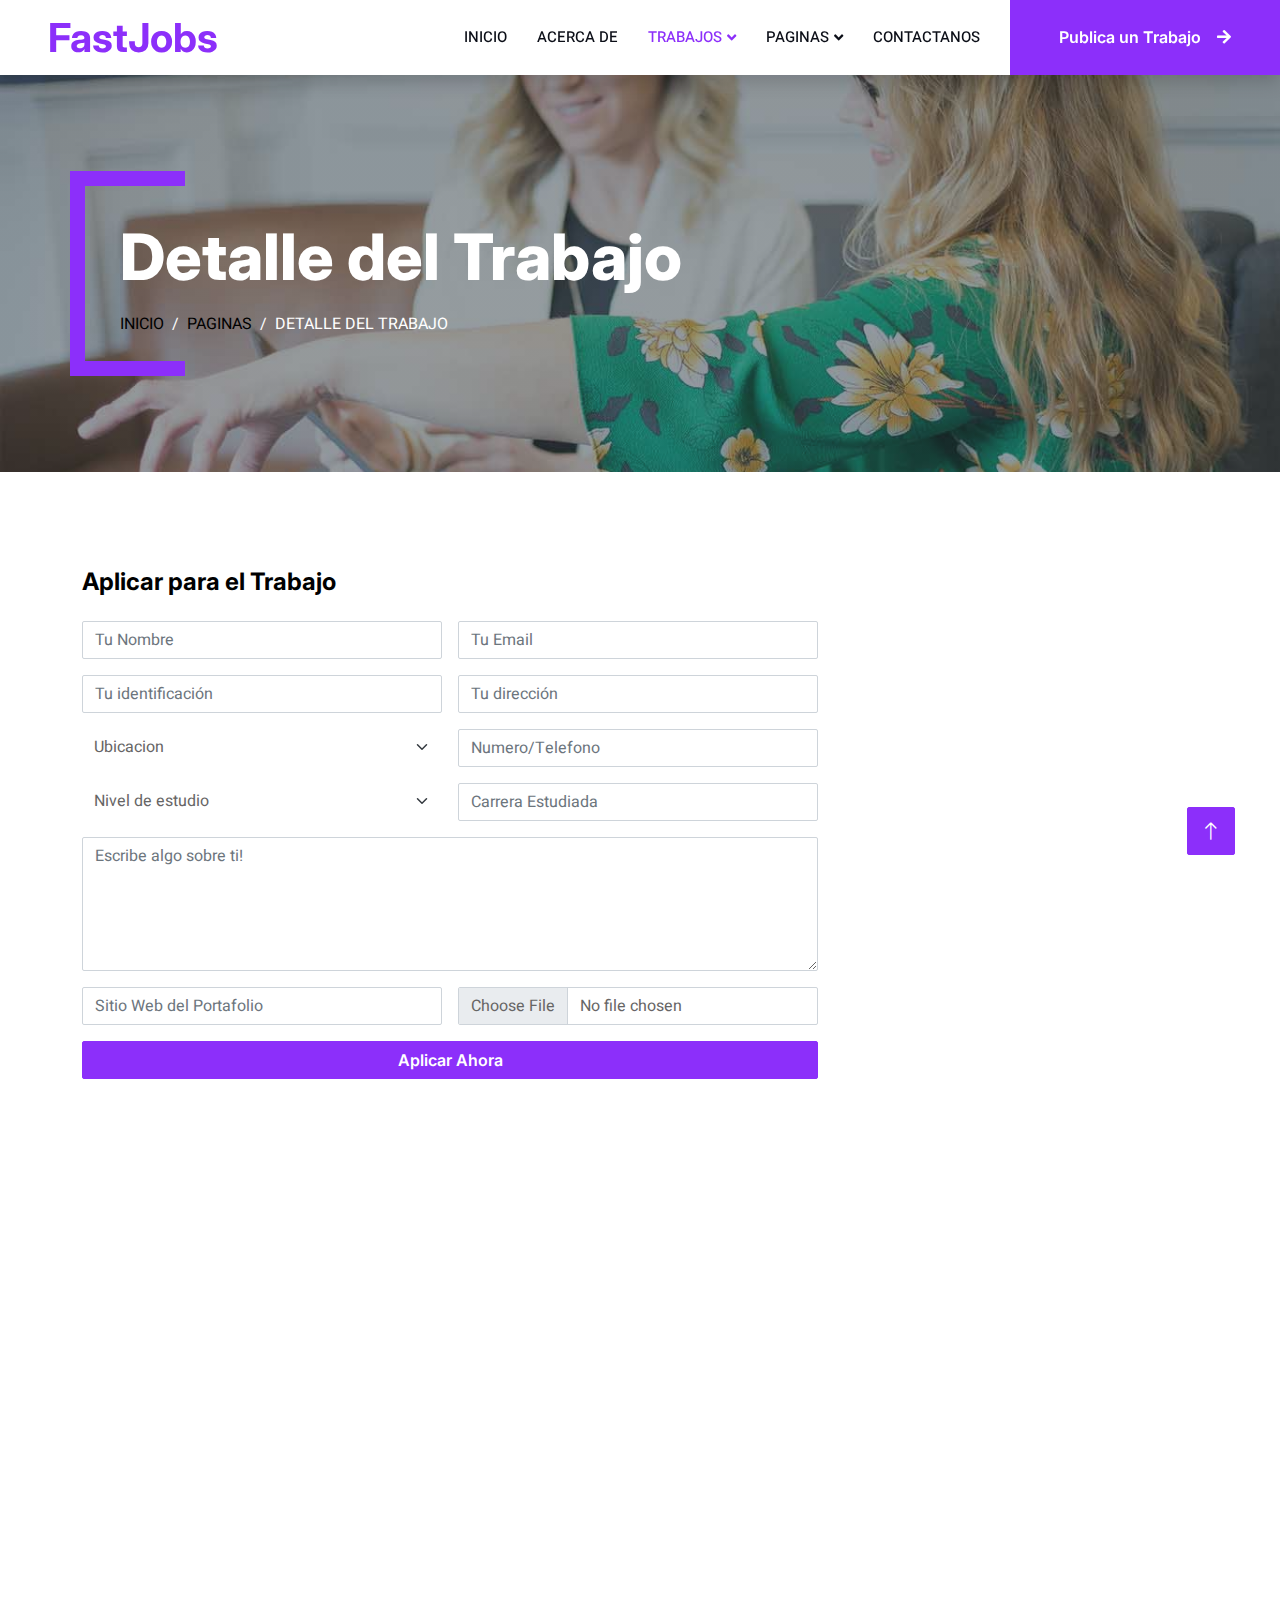
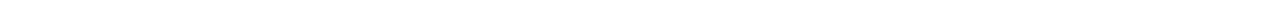
<file: job-detail.html>
<!DOCTYPE html>
<html lang="en">

<head>
    <meta charset="utf-8">
    <title>FastJobs</title>
    <meta content="width=device-width, initial-scale=1.0" name="viewport">
    <meta content="" name="keywords">
    <meta content="" name="description">

    <!-- Favicon -->
    <link href="img/favicon.ico" rel="icon">

    <!-- Google Web Fonts -->
    <link rel="preconnect" href="https://fonts.googleapis.com">
    <link rel="preconnect" href="https://fonts.gstatic.com" crossorigin>
    <link href="https://fonts.googleapis.com/css2?family=Heebo:wght@400;500;600&family=Inter:wght@700;800&display=swap" rel="stylesheet">
    
    <!-- Icon Font Stylesheet -->
    <link href="https://cdnjs.cloudflare.com/ajax/libs/font-awesome/5.10.0/css/all.min.css" rel="stylesheet">
    <link href="https://cdn.jsdelivr.net/npm/bootstrap-icons@1.4.1/font/bootstrap-icons.css" rel="stylesheet">

    <!-- Libraries Stylesheet -->
    <link href="lib/animate/animate.min.css" rel="stylesheet">
    <link href="lib/owlcarousel/assets/owl.carousel.min.css" rel="stylesheet">

    <!-- Customized Bootstrap Stylesheet -->
    <link href="css/bootstrap.min.css" rel="stylesheet">

    <!-- Stylesheet -->
    <link href="css/style.css" rel="stylesheet">
</head>

<body>
    <div class="container-xxl bg-white p-0">
        <!-- Spinner -->
        <div id="spinner" class="show bg-white position-fixed translate-middle w-100 vh-100 top-50 start-50 d-flex align-items-center justify-content-center">
            <div class="spinner-border text-primary" style="width: 3rem; height: 3rem;" role="status">
                <span class="sr-only">Cargando...</span>
            </div>
        </div>
        <!-- Spinner -->


        <!-- Navbar -->
       <nav class="navbar navbar-expand-lg bg-white navbar-light shadow sticky-top p-0">
        <a href="index.html" class="navbar-brand d-flex align-items-center text-center py-0 px-4 px-lg-5">
            <h1 class="m-0 text-primary">FastJobs</h1>
        </a>
        <button type="button" class="navbar-toggler me-4" data-bs-toggle="collapse" data-bs-target="#navbarCollapse">
            <span class="navbar-toggler-icon"></span>
        </button>
        <div class="collapse navbar-collapse" id="navbarCollapse">
            <div class="navbar-nav ms-auto p-4 p-lg-0">
                <a href="index.html" class="nav-item nav-link">Inicio</a>
                <a href="about.html" class="nav-item nav-link">Acerca de</a>
                <div class="nav-item dropdown">
                    <a href="#" class="nav-link dropdown-toggle active" data-bs-toggle="dropdown">Trabajos</a>
                    <div class="dropdown-menu rounded-0 m-0">
                        <a href="job-list.php" class="dropdown-item">Lista de Trabajos</a>
                        <a href="job-detail.html" class="dropdown-item active">Detalle del Trabajo</a>
                    </div>
                </div>
                <div class="nav-item dropdown">
                    <a href="#" class="nav-link dropdown-toggle" data-bs-toggle="dropdown">Paginas</a>
                    <div class="dropdown-menu rounded-0 m-0">
                        <a href="category.html" class="dropdown-item">Categorias de Trabajos</a>
                        <a href="testimonial.html" class="dropdown-item">Testimonios</a>
                        <a href="404.html" class="dropdown-item">Error 404</a>
                    </div>
                </div>
                <a href="contact.html" class="nav-item nav-link">Contactanos</a>
            </div>
            <a href="job-new.html" class="btn btn-primary rounded-0 py-4 px-lg-5 d-none d-lg-block">Publica un Trabajo<i class="fa fa-arrow-right ms-3"></i></a>
        </div>
    </nav>
    <!-- Navbar -->


        <!-- Header -->
        <div class="container-xxl py-5 bg-dark page-header mb-5">
            <div class="container my-5 pt-5 pb-4">
                <h1 class="display-3 text-white mb-3 animated slideInDown">Detalle del Trabajo</h1>
                <nav aria-label="breadcrumb">
                    <ol class="breadcrumb text-uppercase">
                        <li class="breadcrumb-item"><a href="#">Inicio</a></li>
                        <li class="breadcrumb-item"><a href="#">Paginas</a></li>
                        <li class="breadcrumb-item text-white active" aria-current="page">Detalle del Trabajo</li>
                    </ol>
                </nav>
            </div>
        </div>
        <!-- Header -->


        <!-- Job Detail -->
        <div class="container-xxl py-5 wow fadeInUp" data-wow-delay="0.1s">
            <div class="container">
                <div class="row gy-5 gx-4">
                    <div class="col-lg-8">
                        
        
                        <div class="">
                            <h4 class="mb-4">Aplicar para el Trabajo</h4>
                            <form action="conexionaspirante.php" method="post">
                                <div class="row g-3">
                                    <div class="col-12 col-sm-6">
                                        <input type="text" name="nombre_apellido" class="form-control" placeholder="Tu Nombre" required>
                                    </div>
                                    <div class="col-12 col-sm-6">
                                        <input type="email" name="correo" class="form-control" placeholder="Tu Email" required>
                                    </div>
                                    <div class="col-12 col-sm-6">
                                        <input type="text" name="identificacion" class="form-control" placeholder="Tu identificación" required>
                                    </div>
                                    <div class="col-12 col-sm-6">
                                        <input type="" name="direccion" class="form-control" placeholder="Tu dirección" required>
                                    </div>

                                    <div class="col-12 col-sm-6">
                                        <select name="ciudad" class="form-select border-0">
                                        <option selected>Ubicacion</option>
                                        <option value="Barranquilla">Barranquilla</option>
                                        <option value="Bogota">Bogota</option>
                                        <option value="Medellin">Medellin</option>
                                        </select>
                                    
                                        </div>


                                        <div class="col-12  col-sm-6">
                                            <input type="text" class="form-control bh-white" name="telefono" placeholder="Numero/Telefono" required>
    
                                        </div>

                                        <div class="col-12 col-sm-6">
                                            <select name="nivel_estudio" class="form-select border-0">
                                            <option selected>Nivel de estudio</option>
                                            <option value="Bachiller">Bachiller</option>
                                            <option value="Tecnico">Tecnico</option>
                                            <option value="Doctorado">Doctorado</option>
                                            <option value="Maestria">Maestria</option>
                                             
                                        </select>

                                    </div>
                                    <div class="col-12 col-sm-6">
                                        <input type="text"class="form-control bh-white" name="carrera_estudiada" placeholder="Carrera Estudiada" required>

                                    </div>

                                    <div class="col-12">
                                        <textarea name="algosobreti" class="form-control" rows="5" placeholder="Escribe algo sobre ti!" name="algosobreti"></textarea>
                                    </div>

                                    <div class="col-12 col-sm-6">
                                        <input type="text" name="portafolio" class="form-control" placeholder="Sitio Web del Portafolio">
                                    </div>
                                    <div class="col-12 col-sm-6">
                                        <input type="file" class="form-control bg-white">
                                    </div>
                                    
                                    <div class="col-12">
                                        <button class="btn btn-primary w-100" name="aplicar" type="submit">Aplicar Ahora</button>
                                    </div>
                                </div>
                            </form>
                        </div>
                    </div>
        
                    
        <!-- Job Detail -->


        <!-- Footer -->
        <div class="container-fluid bg-dark text-white-50 footer pt-5 mt-5 wow fadeIn" data-wow-delay="0.1s">
            <div class="container py-5">
                <div class="row g-5">
                    <div class="col-lg-3 col-md-6">
                        <h5 class="text-white mb-4">Compañia</h5>
                        <a class="btn btn-link text-white-50" href="about.html">Sobre Nosotros</a>
                        <a class="btn btn-link text-white-50" href="contact.html">Contactanos</a>
                        <a class="btn btn-link text-white-50" href="job-detail.html">Nuestros Servicios</a>
                        <a class="btn btn-link text-white-50" href="404.html">Politica de Privacidad</a>
                        <a class="btn btn-link text-white-50" href="404.html">Terminos y Condiciones</a>
                    </div>
                    <div class="col-lg-3 col-md-6">
                        <h5 class="text-white mb-4">Enlaces Rapidos</h5>
                        <a class="btn btn-link text-white-50" href="about.html">Sobre Nosotros</a>
                        <a class="btn btn-link text-white-50" href="contact.html">Contactanos</a>
                        <a class="btn btn-link text-white-50" href="job-detail.html">Nuestros Servicios</a>
                        <a class="btn btn-link text-white-50" href="404.html">Politica de Privacidad</a>
                        <a class="btn btn-link text-white-50" href="404.html">Terminos y Condiciones</a>
                    </div>
                    <div class="col-lg-3 col-md-6">
                        <h5 class="text-white mb-4">Contactanos</h5>
                        <p class="mb-2"><i class="fa fa-map-marker-alt me-3"></i>Alto Prado, Barranquilla, Colombia</p>
                        <p class="mb-2"><i class="fa fa-phone-alt me-3"></i>+57 302 2507760</p>
                        <p class="mb-2"><i class="fa fa-envelope me-3"></i>info@fastjobs.com</p>
                        <div class="d-flex pt-2">
                            <a class="btn btn-outline-light btn-social" href=""><i class="fab fa-twitter"></i></a>
                            <a class="btn btn-outline-light btn-social" href=""><i class="fab fa-facebook-f"></i></a>
                            <a class="btn btn-outline-light btn-social" href=""><i class="fab fa-youtube"></i></a>
                            <a class="btn btn-outline-light btn-social" href=""><i class="fab fa-linkedin-in"></i></a>
                        </div>
                    </div>
                    <div class="col-lg-3 col-md-6">
                        <h5 class="text-white mb-4">Diario</h5>
                        <p>Mantente al tanto de nuestras mas recientes ofertas laborales. ¡Resgistrate Ahora!</p>
                        <div class="position-relative mx-auto" style="max-width: 400px;">
                            <input class="form-control bg-transparent w-100 py-3 ps-4 pe-5" type="text" placeholder="Tu email">
                            <button type="button" class="btn btn-primary py-2 position-absolute top-0 end-0 mt-2 me-2">Registrate</button>
                        </div>
                    </div>
                </div>
            </div>
            <div class="container">
                <div class="copyright">
                    <div class="row">
                        <div class="col-md-6 text-center text-md-start mb-3 mb-md-0">
                            &copy; <a class="border-bottom" href="">FastJobs</a>, Todos los derechos reservados. 
							
							
							Diseñado Por <a class="border-bottom" href="">Los Ubuntu FC.</a>
                        </div>
                        <div class="col-md-6 text-center text-md-end">
                            <div class="footer-menu">
                                <a href="#">Inicio</a>
                                <a href="job-list.php">Trabajos</a>
                                <a href="contact.html">Ayuda</a>
                                <a href="404.html">FQAs</a>
                            </div>
                        </div>
                    </div>
                </div>
            </div>
        </div>
        <!-- Footer -->


        <!-- Back to Top -->
        <a href="#" class="btn btn-lg btn-primary btn-lg-square back-to-top"><i class="bi bi-arrow-up"></i></a>
    </div>

    <!-- JavaScript Libraries -->
    <script src="https://code.jquery.com/jquery-3.4.1.min.js"></script>
    <script src="https://cdn.jsdelivr.net/npm/bootstrap@5.0.0/dist/js/bootstrap.bundle.min.js"></script>
    <script src="lib/wow/wow.min.js"></script>
    <script src="lib/easing/easing.min.js"></script>
    <script src="lib/waypoints/waypoints.min.js"></script>
    <script src="lib/owlcarousel/owl.carousel.min.js"></script>

    <!-- Javascript -->
    <script src="js/main.js"></script>
</body>

</html>
</file>
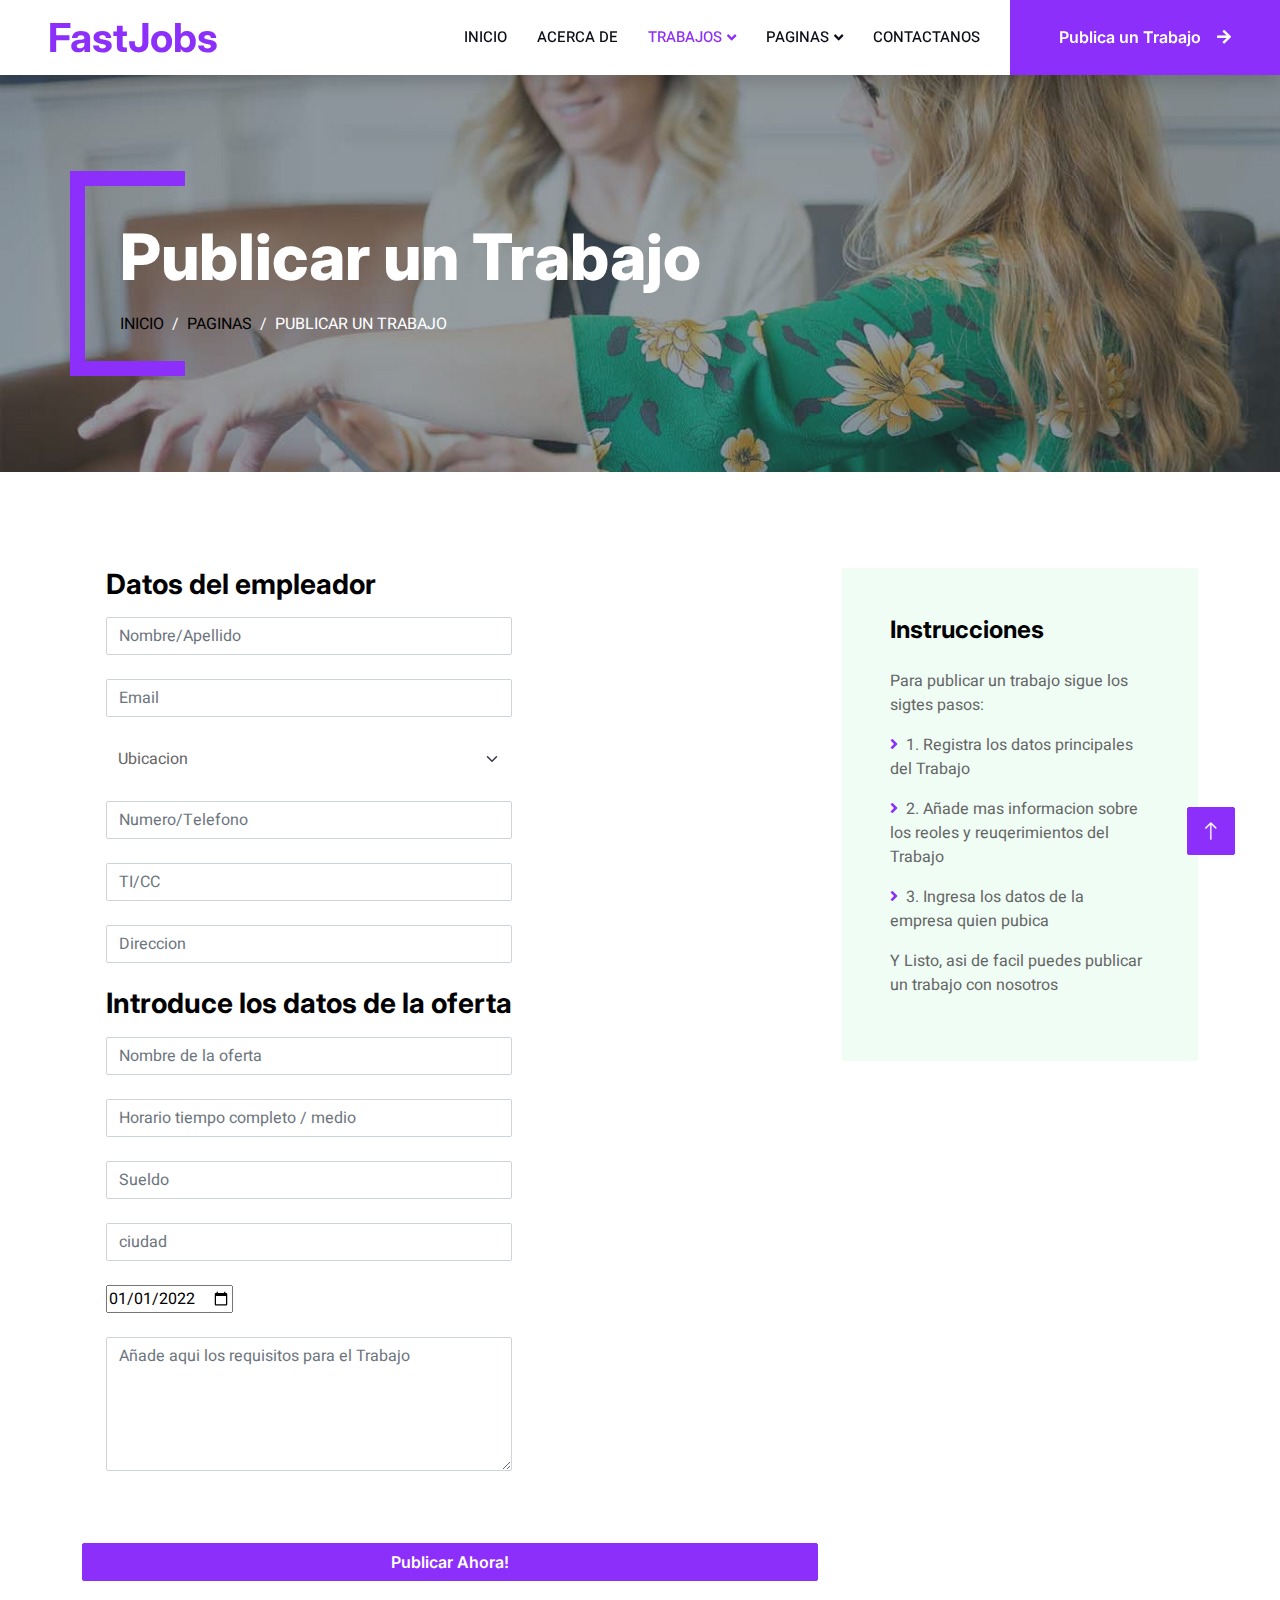
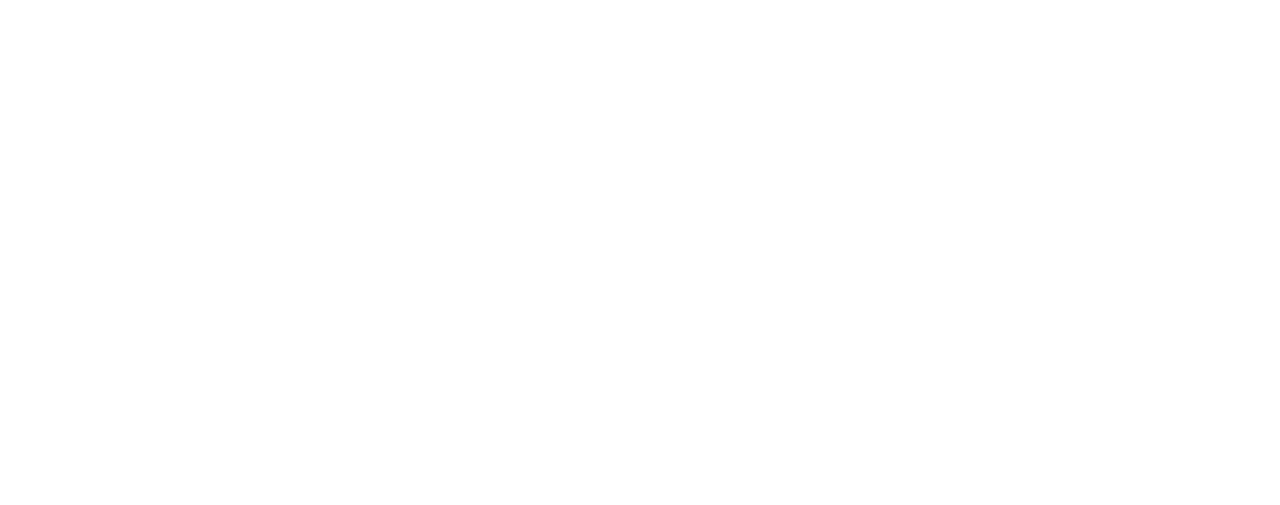
<file: job-new.html>
<!DOCTYPE html>
<html lang="en">

<head>
    <meta charset="utf-8">
    <title>FastJobs</title>
    <meta content="width=device-width, initial-scale=1.0" name="viewport">
    <meta content="" name="keywords">
    <meta content="" name="description">

    <!-- Favicon -->
    <link href="img/favicon.ico" rel="icon">

    <!-- Google Web Fonts -->
    <link rel="preconnect" href="https://fonts.googleapis.com">
    <link rel="preconnect" href="https://fonts.gstatic.com" crossorigin>
    <link href="https://fonts.googleapis.com/css2?family=Heebo:wght@400;500;600&family=Inter:wght@700;800&display=swap" rel="stylesheet">
    
    <!-- Icon Font Stylesheet -->
    <link href="https://cdnjs.cloudflare.com/ajax/libs/font-awesome/5.10.0/css/all.min.css" rel="stylesheet">
    <link href="https://cdn.jsdelivr.net/npm/bootstrap-icons@1.4.1/font/bootstrap-icons.css" rel="stylesheet">

    <!-- Libraries Stylesheet -->
    <link href="lib/animate/animate.min.css" rel="stylesheet">
    <link href="lib/owlcarousel/assets/owl.carousel.min.css" rel="stylesheet">

    <!-- Customized Bootstrap Stylesheet -->
    <link href="css/bootstrap.min.css" rel="stylesheet">

    <!-- Stylesheet -->
    <link href="css/style.css" rel="stylesheet">
</head>

<body>
    <div class="container-xxl bg-white p-0">
        <!-- Spinner -->
        <div id="spinner" class="show bg-white position-fixed translate-middle w-100 vh-100 top-50 start-50 d-flex align-items-center justify-content-center">
            <div class="spinner-border text-primary" style="width: 3rem; height: 3rem;" role="status">
                <span class="sr-only">Cargando...</span>
            </div>
        </div>
        <!-- Spinner -->


        <!-- Navbar -->
       <nav class="navbar navbar-expand-lg bg-white navbar-light shadow sticky-top p-0">
        <a href="index.html" class="navbar-brand d-flex align-items-center text-center py-0 px-4 px-lg-5">
            <h1 class="m-0 text-primary">FastJobs</h1>
        </a>
        <button type="button" class="navbar-toggler me-4" data-bs-toggle="collapse" data-bs-target="#navbarCollapse">
            <span class="navbar-toggler-icon"></span>
        </button>
        <div class="collapse navbar-collapse" id="navbarCollapse">
            <div class="navbar-nav ms-auto p-4 p-lg-0">
                <a href="index.html" class="nav-item nav-link">Inicio</a>
                <a href="about.html" class="nav-item nav-link">Acerca de</a>
                <div class="nav-item dropdown">
                    <a href="#" class="nav-link dropdown-toggle active" data-bs-toggle="dropdown">Trabajos</a>
                    <div class="dropdown-menu rounded-0 m-0">
                        <a href="job-list.php" class="dropdown-item">Lista de Trabajos</a>
                        
                    </div>
                </div>
                <div class="nav-item dropdown">
                    <a href="#" class="nav-link dropdown-toggle" data-bs-toggle="dropdown">Paginas</a>
                    <div class="dropdown-menu rounded-0 m-0">
                        <a href="category.html" class="dropdown-item">Categorias de Trabajos</a>
                        <a href="testimonial.html" class="dropdown-item">Testimonios</a>
                        
                    </div>
                </div>
                <a href="contact.html" class="nav-item nav-link">Contactanos</a>
            </div>
            <a href="job-new.html" class="btn btn-primary rounded-0 py-4 px-lg-5 d-none d-lg-block">Publica un Trabajo<i class="fa fa-arrow-right ms-3"></i></a>
        </div>
    </nav>
    <!-- Navbar -->


        <!-- Header -->
        <div class="container-xxl py-5 bg-dark page-header mb-5">
            <div class="container my-5 pt-5 pb-4">
                <h1 class="display-3 text-white mb-3 animated slideInDown">Publicar un Trabajo</h1>
                <nav aria-label="breadcrumb">
                    <ol class="breadcrumb text-uppercase">
                        <li class="breadcrumb-item"><a href="#">Inicio</a></li>
                        <li class="breadcrumb-item"><a href="#">Paginas</a></li>
                        <li class="breadcrumb-item text-white active" aria-current="page">Publicar un Trabajo</li>
                    </ol>
                </nav>
            </div>
        </div>
        <!-- Header -->
        <!-- Job New -->
        <div class="container-xxl py-5 wow fadeInUp" data-wow-delay="0.1s">
            <div class="container">
                <div class="row gy-5 gx-4">
                    <div class="col-lg-8">
                        <div class="d-flex align-items-center mb-5">
                        <form action="conexion.php" method="post">

                            <div class="text-start ps-4" method="post">
                                <h3 class="mb-3">Datos del empleador</h3>
                                
                                <input type="text" class="form-control" name="nombreempleador" placeholder="Nombre/Apellido">
                                <br>
                                <input type="email" class="form-control " name="correoempleador" placeholder="Email">
                                <br>
                                
                                    <select name="ciudadem" class="form-select border-0">
                                    <option selected>Ubicacion</option>
                                    <option value="Barranquilla">Barranquilla</option>
                                    <option value="Bogota">Bogota</option>
                                    <option value="Medellin">Medellin</option>
                                    </select>
                                
                                 
                                <br>
                                <input type="text" class="form-control" name="telefonoempleador" maxlength="20" placeholder="Numero/Telefono">
                                <br>
                                <input type="text" class="form-control"  name="identificacionempleador" maxlength="20" placeholder="TI/CC">
                                <br>
                                <input type="text" class="form-control" name="direccionempleador" placeholder="Direccion" >
                                <br>
                                </div>        
                         
                                <div class="text-start ps-4" method="post">
                                    <h3 class="mb-3">Introduce los datos de la oferta</h3>
                                    <input type="text" name="nombre_oferta" class="form-control" placeholder="Nombre de la oferta" >
                                    <br>
                                    <input type="text" name="tiempo" class="form-control  me-3" placeholder="Horario tiempo completo / medio" >
                                    <br>
                                    <input type="text" name="sueldo" class="form-control" placeholder="Sueldo" >
                                    <br>
                                    <input type="text" name="ciudad" class="form-control" placeholder="ciudad" >
                                    <br>
                                    <input type="date" name="fecha" value="2022-01-01" min="2018-01-01" max="2030-12-31">
                                    <br><br>
                                    <textarea  name="requisitos" class="form-control" rows="5" placeholder="Añade aqui los requisitos para el Trabajo" ></textarea>
                                    <br>                     
                                </div>
                            </div>
        
                            <div class="col-12">
                                <button class="btn btn-primary w-100" type="submit" name="enviar">Publicar Ahora!</button>
                            </div>
                    </div>
        
                    <div class="col-lg-4">
                        <div class="bg-light rounded p-5 mb-4 wow slideInUp" data-wow-delay="0.1s">
                            <h4 class="mb-4">Instrucciones</h4>
                            <p>Para publicar un trabajo sigue los sigtes pasos:</p>
                            <p><i class="fa fa-angle-right text-primary me-2"></i>1. Registra los datos principales del Trabajo</p>
                            <p><i class="fa fa-angle-right text-primary me-2"></i>2. Añade mas informacion sobre los reoles y reuqerimientos del Trabajo</p>
                            <p><i class="fa fa-angle-right text-primary me-2"></i>3. Ingresa los datos de la empresa quien pubica</p>
                            <p>Y Listo, asi de facil puedes publicar un trabajo con nosotros</p>
                        </div>
                    </div>
                </div>
            </div>
        </div>
        <!-- Job New -->


        <!-- Footer -->
        <div class="container-fluid bg-dark text-white-50 footer pt-5 mt-5 wow fadeIn" data-wow-delay="0.1s">
            <div class="container py-5">
                <div class="row g-5">
                    <div class="col-lg-3 col-md-6">
                        <h5 class="text-white mb-4">Compañia</h5>
                        <a class="btn btn-link text-white-50" href="about.html">Sobre Nosotros</a>
                        <a class="btn btn-link text-white-50" href="contact.html">Contactanos</a>
                        <a class="btn btn-link text-white-50" href="job-detail.html">Nuestros Servicios</a>
                        <a class="btn btn-link text-white-50" href="404.html">Politica de Privacidad</a>
                        <a class="btn btn-link text-white-50" href="404.html">Terminos y Condiciones</a>
                    </div>
                    <div class="col-lg-3 col-md-6">
                        <h5 class="text-white mb-4">Enlaces Rapidos</h5>
                        <a class="btn btn-link text-white-50" href="about.html">Sobre Nosotros</a>
                        <a class="btn btn-link text-white-50" href="contact.html">Contactanos</a>
                        <a class="btn btn-link text-white-50" href="job-detail.html">Nuestros Servicios</a>
                        <a class="btn btn-link text-white-50" href="404.html">Politica de Privacidad</a>
                        <a class="btn btn-link text-white-50" href="404.html">Terminos y Condiciones</a>
                    </div>
                    <div class="col-lg-3 col-md-6">
                        <h5 class="text-white mb-4">Contactanos</h5>
                        <p class="mb-2"><i class="fa fa-map-marker-alt me-3"></i>Alto Prado, Barranquilla, Colombia</p>
                        <p class="mb-2"><i class="fa fa-phone-alt me-3"></i>+57 302 2507760</p>
                        <p class="mb-2"><i class="fa fa-envelope me-3"></i>info@fastjobs.com</p>
                        <div class="d-flex pt-2">
                            <a class="btn btn-outline-light btn-social" href=""><i class="fab fa-twitter"></i></a>
                            <a class="btn btn-outline-light btn-social" href=""><i class="fab fa-facebook-f"></i></a>
                            <a class="btn btn-outline-light btn-social" href=""><i class="fab fa-youtube"></i></a>
                            <a class="btn btn-outline-light btn-social" href=""><i class="fab fa-linkedin-in"></i></a>
                        </div>
                    </div>
                    <div class="col-lg-3 col-md-6">
                        <h5 class="text-white mb-4">Diario</h5>
                        <p>Mantente al tanto de nuestras mas recientes ofertas laborales. ¡Resgistrate Ahora!</p>
                        <div class="position-relative mx-auto" style="max-width: 400px;">
                            <input class="form-control bg-transparent w-100 py-3 ps-4 pe-5" type="text" placeholder="Tu email">
                            <button type="button" class="btn btn-primary py-2 position-absolute top-0 end-0 mt-2 me-2">Registrate</button>
                        </div>
                    </div>
                </div>
            </div>
            <div class="container">
                <div class="copyright">
                    <div class="row">
                        <div class="col-md-6 text-center text-md-start mb-3 mb-md-0">
                            &copy; <a class="border-bottom" href="">FastJobs</a>, Todos los derechos reservados. 
							
							
							Diseñado Por <a class="border-bottom" href="">Los Ubuntu FC.</a>
                        </div>
                        <div class="col-md-6 text-center text-md-end">
                            <div class="footer-menu">
                                <a href="#">Inicio</a>
                                <a href="job-list.php">Trabajos</a>
                                <a href="contact.html">Ayuda</a>
                                <a href="404.html">FQAs</a>
                            </div>
                        </div>
                    </div>
                </div>
            </div>
        </div>
        <!-- Footer -->


        <!-- Back to Top -->
        <a href="#" class="btn btn-lg btn-primary btn-lg-square back-to-top"><i class="bi bi-arrow-up"></i></a>
    </div>

    <!-- JavaScript Libraries -->
    <script src="https://code.jquery.com/jquery-3.4.1.min.js"></script>
    <script src="https://cdn.jsdelivr.net/npm/bootstrap@5.0.0/dist/js/bootstrap.bundle.min.js"></script>
    <script src="lib/wow/wow.min.js"></script>
    <script src="lib/easing/easing.min.js"></script>
    <script src="lib/waypoints/waypoints.min.js"></script>
    <script src="lib/owlcarousel/owl.carousel.min.js"></script>

    <!-- Javascript -->
    <script src="js/main.js"></script>
</body>

</html>
</file>
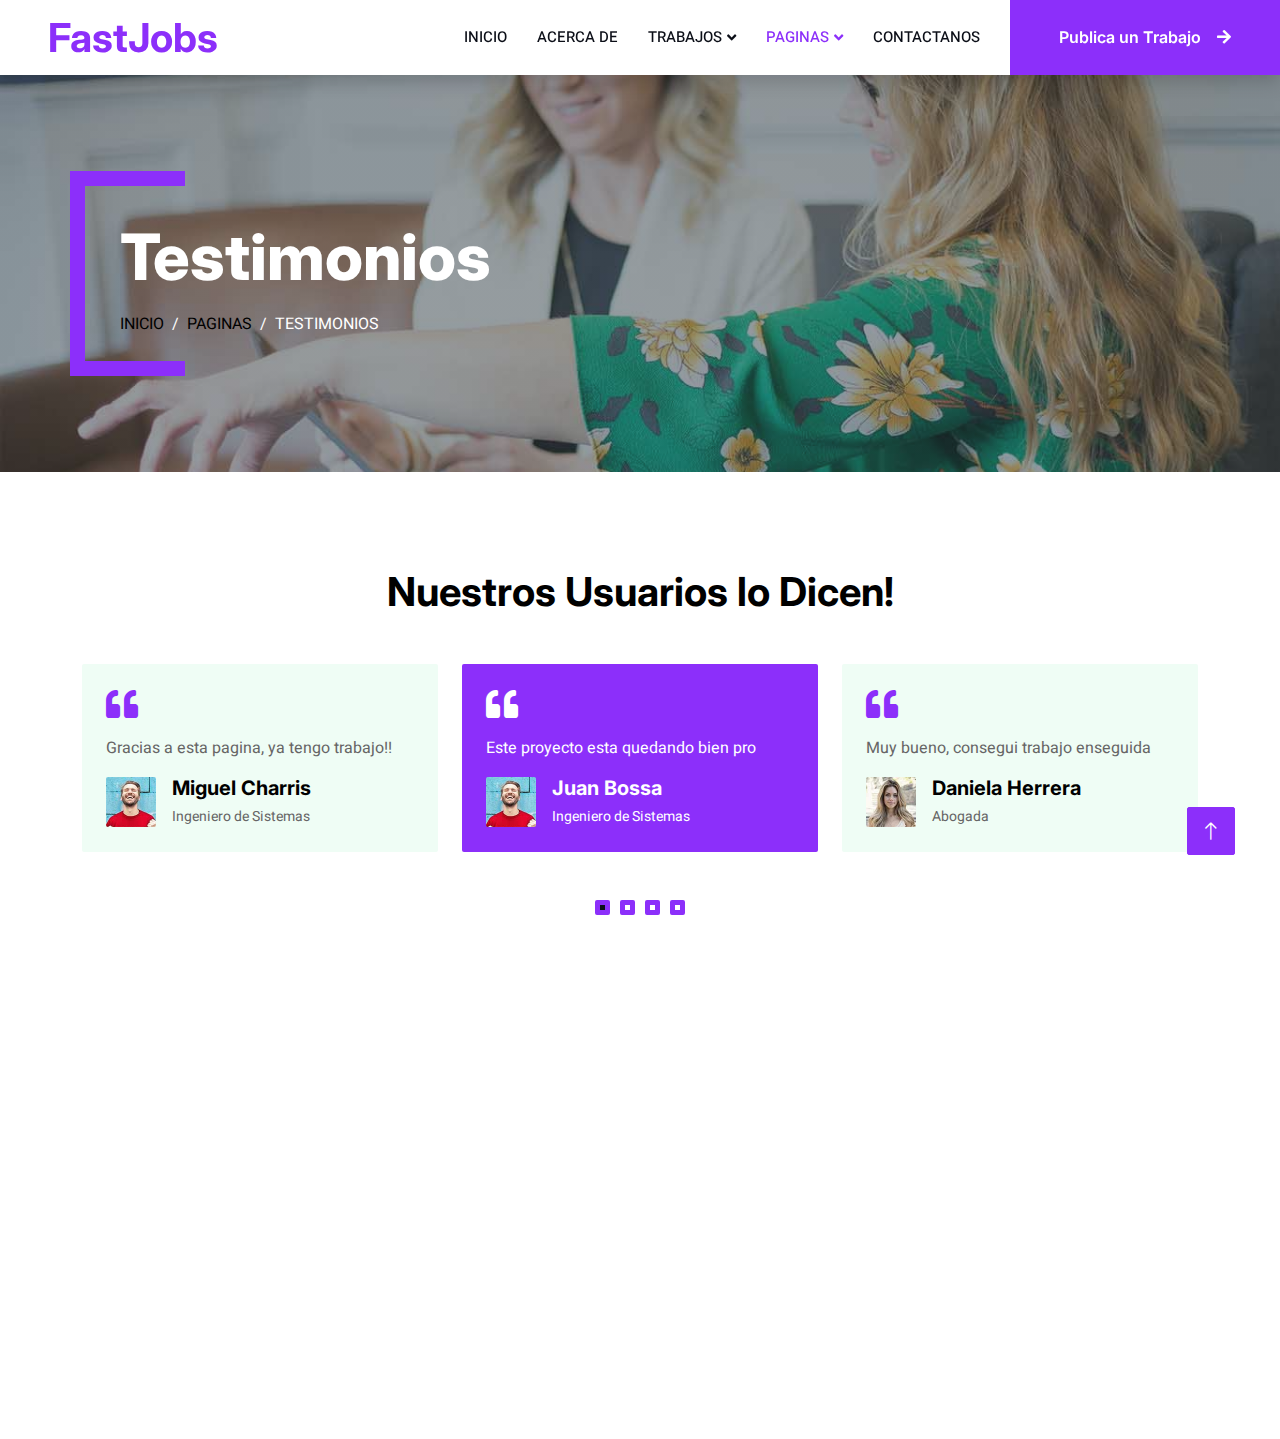
<file: testimonial.html>
<!DOCTYPE html>
<html lang="en">

<head>
    <meta charset="utf-8">
    <title>FastJobs</title>
    <meta content="width=device-width, initial-scale=1.0" name="viewport">
    <meta content="" name="keywords">
    <meta content="" name="description">

    <!-- Favicon -->
    <link href="img/favicon.ico" rel="icon">

    <!-- Google Web Fonts -->
    <link rel="preconnect" href="https://fonts.googleapis.com">
    <link rel="preconnect" href="https://fonts.gstatic.com" crossorigin>
    <link href="https://fonts.googleapis.com/css2?family=Heebo:wght@400;500;600&family=Inter:wght@700;800&display=swap" rel="stylesheet">
    
    <!-- Icon Font Stylesheet -->
    <link href="https://cdnjs.cloudflare.com/ajax/libs/font-awesome/5.10.0/css/all.min.css" rel="stylesheet">
    <link href="https://cdn.jsdelivr.net/npm/bootstrap-icons@1.4.1/font/bootstrap-icons.css" rel="stylesheet">

    <!-- Libraries Stylesheet -->
    <link href="lib/animate/animate.min.css" rel="stylesheet">
    <link href="lib/owlcarousel/assets/owl.carousel.min.css" rel="stylesheet">

    <!-- Customized Bootstrap Stylesheet -->
    <link href="css/bootstrap.min.css" rel="stylesheet">

    <!-- Stylesheet -->
    <link href="css/style.css" rel="stylesheet">
</head>

<body>
    <div class="container-xxl bg-white p-0">
        <!-- Spinner -->
        <div id="spinner" class="show bg-white position-fixed translate-middle w-100 vh-100 top-50 start-50 d-flex align-items-center justify-content-center">
            <div class="spinner-border text-primary" style="width: 3rem; height: 3rem;" role="status">
                <span class="sr-only">Cargando...</span>
            </div>
        </div>
        <!-- Spinner -->


        <!-- Navbar -->
        <nav class="navbar navbar-expand-lg bg-white navbar-light shadow sticky-top p-0">
            <a href="index.html" class="navbar-brand d-flex align-items-center text-center py-0 px-4 px-lg-5">
                <h1 class="m-0 text-primary">FastJobs</h1>
            </a>
            <button type="button" class="navbar-toggler me-4" data-bs-toggle="collapse" data-bs-target="#navbarCollapse">
                <span class="navbar-toggler-icon"></span>
            </button>
            <div class="collapse navbar-collapse" id="navbarCollapse">
                <div class="navbar-nav ms-auto p-4 p-lg-0">
                    <a href="index.html" class="nav-item nav-link">Inicio</a>
                    <a href="about.html" class="nav-item nav-link">Acerca de</a>
                    <div class="nav-item dropdown">
                        <a href="#" class="nav-link dropdown-toggle" data-bs-toggle="dropdown">Trabajos</a>
                        <div class="dropdown-menu rounded-0 m-0">
                            <a href="job-list.php" class="dropdown-item">Lista de Trabajos</a>
                            
                        </div>
                    </div>
                    <div class="nav-item dropdown">
                        <a href="#" class="nav-link dropdown-toggle active" data-bs-toggle="dropdown">Paginas</a>
                        <div class="dropdown-menu rounded-0 m-0">
                            <a href="category.html" class="dropdown-item">Categorias de Trabajos</a>
                            <a href="testimonial.html" class="dropdown-item active">Testimonios</a>
                            
                        </div>
                    </div>
                    <a href="contact.html" class="nav-item nav-link">Contactanos</a>
                </div>
                <a href="job-new.html" class="btn btn-primary rounded-0 py-4 px-lg-5 d-none d-lg-block">Publica un Trabajo<i class="fa fa-arrow-right ms-3"></i></a>
            </div>
        </nav>
        <!-- Navbar -->


        <!-- Header -->
        <div class="container-xxl py-5 bg-dark page-header mb-5">
            <div class="container my-5 pt-5 pb-4">
                <h1 class="display-3 text-white mb-3 animated slideInDown">Testimonios</h1>
                <nav aria-label="breadcrumb">
                    <ol class="breadcrumb text-uppercase">
                        <li class="breadcrumb-item"><a href="#">Inicio</a></li>
                        <li class="breadcrumb-item"><a href="#">Paginas</a></li>
                        <li class="breadcrumb-item text-white active" aria-current="page">Testimonios</li>
                    </ol>
                </nav>
            </div>
        </div>
        <!-- Header -->


        <!-- Testimonial -->
        <div class="container-xxl py-5 wow fadeInUp" data-wow-delay="0.1s">
            <div class="container">
                <h1 class="text-center mb-5">Nuestros Usuarios lo Dicen!</h1>
                <div class="owl-carousel testimonial-carousel">
                    <div class="testimonial-item bg-light rounded p-4">
                        <i class="fa fa-quote-left fa-2x text-primary mb-3"></i>
                        <p>Este proyecto esta quedando bien pro</p>
                        <div class="d-flex align-items-center">
                            <img class="img-fluid flex-shrink-0 rounded" src="img/testimonial-2.jpg" style="width: 50px; height: 50px;">
                            <div class="ps-3">
                                <h5 class="mb-1">Juan Bossa</h5>
                                <small>Ingeniero de Sistemas</small>
                            </div>
                        </div>
                    </div>
                    <div class="testimonial-item bg-light rounded p-4">
                        <i class="fa fa-quote-left fa-2x text-primary mb-3"></i>
                        <p>Muy bueno, consegui trabajo enseguida</p>
                        <div class="d-flex align-items-center">
                            <img class="img-fluid flex-shrink-0 rounded" src="img/testimonial-4.jpg" style="width: 50px; height: 50px;">
                            <div class="ps-3">
                                <h5 class="mb-1">Daniela Herrera</h5>
                                <small>Abogada</small>
                            </div>
                        </div>
                    </div>
                    <div class="testimonial-item bg-light rounded p-4">
                        <i class="fa fa-quote-left fa-2x text-primary mb-3"></i>
                        <p>Deje el dofu para empezar a trabajar y ahora ando relajao</p>
                        <div class="d-flex align-items-center">
                            <img class="img-fluid flex-shrink-0 rounded" src="img/testimonial-3.jpg" style="width: 50px; height: 50px;">
                            <div class="ps-3">
                                <h5 class="mb-1">Sebastian Camargo</h5>
                                <small>Ingeniero de Sistemas</small>
                            </div>
                        </div>
                    </div>
                    <div class="testimonial-item bg-light rounded p-4">
                        <i class="fa fa-quote-left fa-2x text-primary mb-3"></i>
                        <p>Gracias a esta pagina, ya tengo trabajo!!</p>
                        <div class="d-flex align-items-center">
                            <img class="img-fluid flex-shrink-0 rounded" src="img/testimonial-2.jpg" style="width: 50px; height: 50px;">
                            <div class="ps-3">
                                <h5 class="mb-1">Miguel Charris</h5>
                                <small>Ingeniero de Sistemas</small>
                            </div>
                        </div>
                    </div>
                </div>
            </div>
        </div>
        <!-- Testimonial -->


        <!-- Footer -->
        <div class="container-fluid bg-dark text-white-50 footer pt-5 mt-5 wow fadeIn" data-wow-delay="0.1s">
            <div class="container py-5">
                <div class="row g-5">
                    <div class="col-lg-3 col-md-6">
                        <h5 class="text-white mb-4">Compañia</h5>
                        <a class="btn btn-link text-white-50" href="about.html">Sobre Nosotros</a>
                        <a class="btn btn-link text-white-50" href="contact.html">Contactanos</a>
                        <a class="btn btn-link text-white-50" href="job-detail.html">Nuestros Servicios</a>
                        <a class="btn btn-link text-white-50" href="404.html">Politica de Privacidad</a>
                        <a class="btn btn-link text-white-50" href="404.html">Terminos y Condiciones</a>
                    </div>
                    <div class="col-lg-3 col-md-6">
                        <h5 class="text-white mb-4">Enlaces Rapidos</h5>
                        <a class="btn btn-link text-white-50" href="about.html">Sobre Nosotros</a>
                        <a class="btn btn-link text-white-50" href="contact.html">Contactanos</a>
                        <a class="btn btn-link text-white-50" href="job-detail.html">Nuestros Servicios</a>
                        <a class="btn btn-link text-white-50" href="404.html">Politica de Privacidad</a>
                        <a class="btn btn-link text-white-50" href="404.html">Terminos y Condiciones</a>
                    </div>
                    <div class="col-lg-3 col-md-6">
                        <h5 class="text-white mb-4">Contactanos</h5>
                        <p class="mb-2"><i class="fa fa-map-marker-alt me-3"></i>Alto Prado, Barranquilla, Colombia</p>
                        <p class="mb-2"><i class="fa fa-phone-alt me-3"></i>+57 302 2507760</p>
                        <p class="mb-2"><i class="fa fa-envelope me-3"></i>info@fastjobs.com</p>
                        <div class="d-flex pt-2">
                            <a class="btn btn-outline-light btn-social" href=""><i class="fab fa-twitter"></i></a>
                            <a class="btn btn-outline-light btn-social" href=""><i class="fab fa-facebook-f"></i></a>
                            <a class="btn btn-outline-light btn-social" href=""><i class="fab fa-youtube"></i></a>
                            <a class="btn btn-outline-light btn-social" href=""><i class="fab fa-linkedin-in"></i></a>
                        </div>
                    </div>
                    <div class="col-lg-3 col-md-6">
                        <h5 class="text-white mb-4">Diario</h5>
                        <p>Mantente al tanto de nuestras mas recientes ofertas laborales. ¡Resgistrate Ahora!</p>
                        <div class="position-relative mx-auto" style="max-width: 400px;">
                            <input class="form-control bg-transparent w-100 py-3 ps-4 pe-5" type="text" placeholder="Tu email">
                            <button type="button" class="btn btn-primary py-2 position-absolute top-0 end-0 mt-2 me-2">Registrate</button>
                        </div>
                    </div>
                </div>
            </div>
            <div class="container">
                <div class="copyright">
                    <div class="row">
                        <div class="col-md-6 text-center text-md-start mb-3 mb-md-0">
                            &copy; <a class="border-bottom" href="">FastJobs</a>, Todos los derechos reservados. 
							
							
							Diseñado Por <a class="border-bottom" href="">Los Ubuntu FC.</a>
                        </div>
                        <div class="col-md-6 text-center text-md-end">
                            <div class="footer-menu">
                                <a href="#">Inicio</a>
                                <a href="job-list.php">Trabajos</a>
                                <a href="contact.html">Ayuda</a>
                                <a href="404.html">FQAs</a>
                            </div>
                        </div>
                    </div>
                </div>
            </div>
        </div>
        <!-- Footer -->


        <!-- Back to Top -->
        <a href="#" class="btn btn-lg btn-primary btn-lg-square back-to-top"><i class="bi bi-arrow-up"></i></a>
    </div>

    <!-- JavaScript Libraries -->
    <script src="https://code.jquery.com/jquery-3.4.1.min.js"></script>
    <script src="https://cdn.jsdelivr.net/npm/bootstrap@5.0.0/dist/js/bootstrap.bundle.min.js"></script>
    <script src="lib/wow/wow.min.js"></script>
    <script src="lib/easing/easing.min.js"></script>
    <script src="lib/waypoints/waypoints.min.js"></script>
    <script src="lib/owlcarousel/owl.carousel.min.js"></script>

    <!-- Template Javascript -->
    <script src="js/main.js"></script>
</body>

</html>
</file>
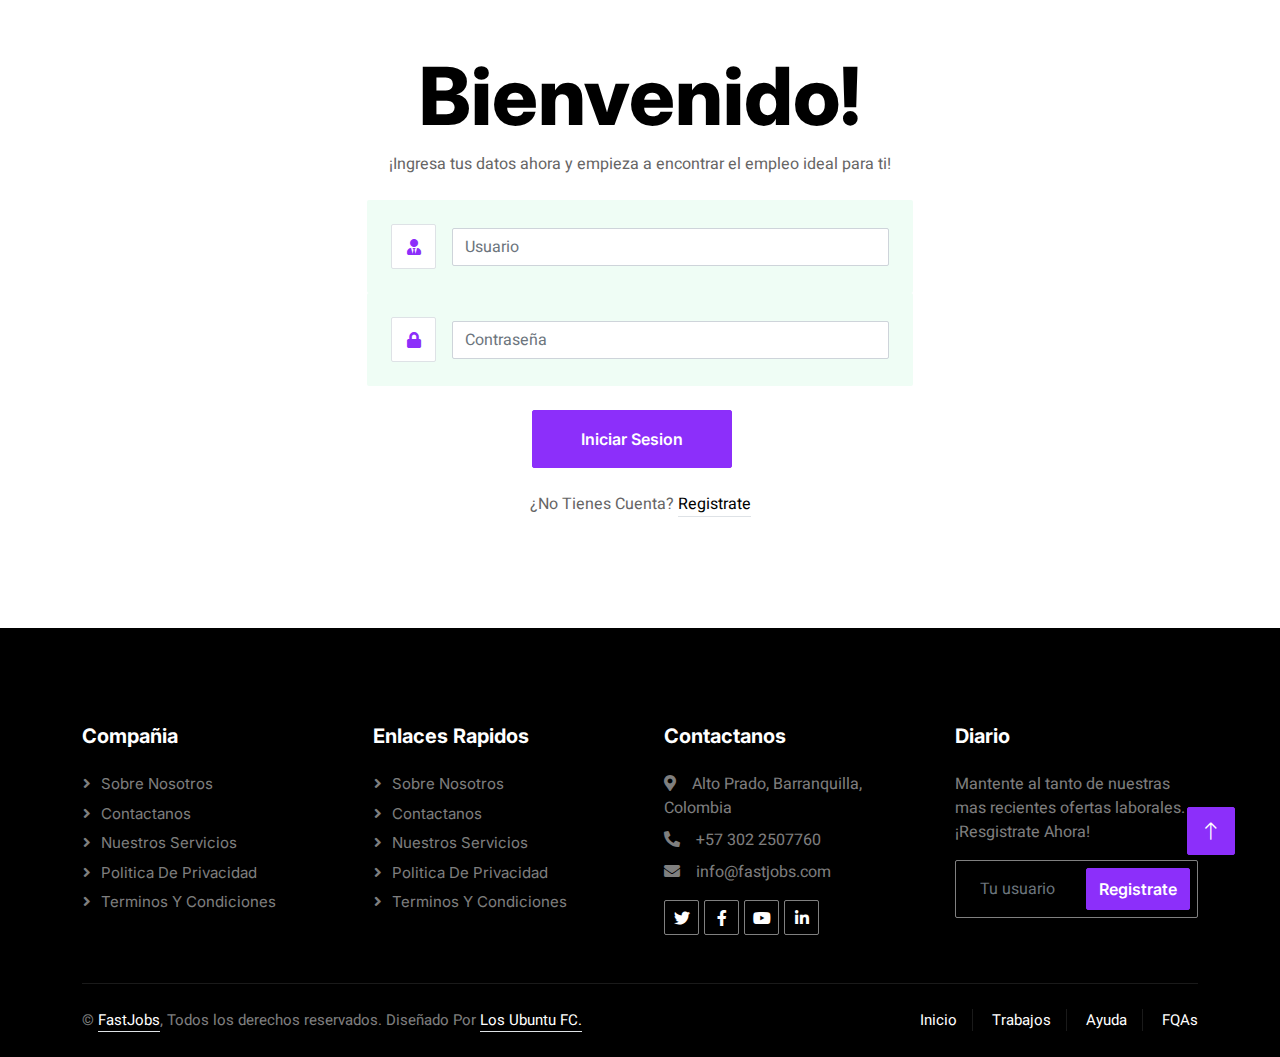
<file: user-login.html>
<!DOCTYPE html>
<html lang="en">

<head>
    <meta charset="utf-8">
    <title>FastJobs</title>
    <meta content="width=device-width, initial-scale=1.0" name="viewport">
    <meta content="" name="keywords">
    <meta content="" name="description">

    <!-- Favicon -->
    <link href="img/favicon.ico" rel="icon">

    <!-- Google Web Fonts -->
    <link rel="preconnect" href="https://fonts.googleapis.com">
    <link rel="preconnect" href="https://fonts.gstatic.com" crossorigin>
    <link href="https://fonts.googleapis.com/css2?family=Heebo:wght@400;500;600&family=Inter:wght@700;800&display=swap" rel="stylesheet">
    
    <!-- Icon Font Stylesheet -->
    <link href="https://cdnjs.cloudflare.com/ajax/libs/font-awesome/5.10.0/css/all.min.css" rel="stylesheet">
    <link href="https://cdn.jsdelivr.net/npm/bootstrap-icons@1.4.1/font/bootstrap-icons.css" rel="stylesheet">

    <!-- Libraries Stylesheet -->
    <link href="lib/animate/animate.min.css" rel="stylesheet">
    <link href="lib/owlcarousel/assets/owl.carousel.min.css" rel="stylesheet">

    <!-- Customized Bootstrap Stylesheet -->
    <link href="css/bootstrap.min.css" rel="stylesheet">

    <!-- Stylesheet -->
    <link href="css/style.css" rel="stylesheet">
</head>

<body>
    <div class="container-xxl bg-white p-0">
        <!-- Spinner -->
        <div id="spinner" class="show bg-white position-fixed translate-middle w-100 vh-100 top-50 start-50 d-flex align-items-center justify-content-center">
            <div class="spinner-border text-primary" style="width: 3rem; height: 3rem;" role="status">
                <span class="sr-only">Cargando...</span>
            </div>
        </div>
        <!-- Spinner -->

        <!-- login -->
        <div class="container-xxl py-5 wow fadeInUp" data-wow-delay="0.1s">
            <div class="container text-center">
                <div class="row justify-content-center">
                    <div class="col-lg-6">
                        <form action="query.php" method="post">
                            <h1 class="display-1">Bienvenido!</h1>
                            <p class="mb-4">¡Ingresa tus datos ahora y empieza a encontrar el empleo ideal para ti!</p>

                            <div class="d-flex align-items-center bg-light rounded p-4">
                                <div class="bg-white border rounded d-flex flex-shrink-0 align-items-center justify-content-center me-3" style="width: 45px; height: 45px;">
                                    <i class="fa fa-user-tie text-primary"></i>
                                </div>
                                <input type="text" class="form-control" name="usuario" placeholder="Usuario">
                            </div>
                            <div class="d-flex align-items-center bg-light rounded p-4 mb-4">
                                <div class="bg-white border rounded d-flex flex-shrink-0 align-items-center justify-content-center me-3" style="width: 45px; height: 45px;">
                                    <i class="fa fa-lock text-primary"></i>
                                </div>
                                <input type="password" class="form-control" name="contraseña" placeholder="Contraseña" >
                            </div>

                            <form>
                                <button class="btn btn-primary py-md-3 px-md-5 me-3 mb-4" type="submit" name="login">Iniciar Sesion</button>
                                <p>¿No Tienes Cuenta? <a class="border-bottom" href="user-register.html">Registrate</a></p>
                            </form>
                        </form>
                    </div>
                </div>
            </div>
        </div>
        <!-- Login -->

        
        <!-- Footer -->
        <div class="container-fluid bg-dark text-white-50 footer pt-5 mt-5 wow fadeIn" data-wow-delay="0.1s">
            <div class="container py-5">
                <div class="row g-5">
                    <div class="col-lg-3 col-md-6">
                        <h5 class="text-white mb-4">Compañia</h5>
                        <a class="btn btn-link text-white-50" href="about.html">Sobre Nosotros</a>
                        <a class="btn btn-link text-white-50" href="contact.html">Contactanos</a>
                        <a class="btn btn-link text-white-50" href="job-detail.html">Nuestros Servicios</a>
                        <a class="btn btn-link text-white-50" href="404.html">Politica de Privacidad</a>
                        <a class="btn btn-link text-white-50" href="404.html">Terminos y Condiciones</a>
                    </div>
                    <div class="col-lg-3 col-md-6">
                        <h5 class="text-white mb-4">Enlaces Rapidos</h5>
                        <a class="btn btn-link text-white-50" href="about.html">Sobre Nosotros</a>
                        <a class="btn btn-link text-white-50" href="contact.html">Contactanos</a>
                        <a class="btn btn-link text-white-50" href="job-detail.html">Nuestros Servicios</a>
                        <a class="btn btn-link text-white-50" href="404.html">Politica de Privacidad</a>
                        <a class="btn btn-link text-white-50" href="404.html">Terminos y Condiciones</a>
                    </div>
                    <div class="col-lg-3 col-md-6">
                        <h5 class="text-white mb-4">Contactanos</h5>
                        <p class="mb-2"><i class="fa fa-map-marker-alt me-3"></i>Alto Prado, Barranquilla, Colombia</p>
                        <p class="mb-2"><i class="fa fa-phone-alt me-3"></i>+57 302 2507760</p>
                        <p class="mb-2"><i class="fa fa-envelope me-3"></i>info@fastjobs.com</p>
                        <div class="d-flex pt-2">
                            <a class="btn btn-outline-light btn-social" href=""><i class="fab fa-twitter"></i></a>
                            <a class="btn btn-outline-light btn-social" href=""><i class="fab fa-facebook-f"></i></a>
                            <a class="btn btn-outline-light btn-social" href=""><i class="fab fa-youtube"></i></a>
                            <a class="btn btn-outline-light btn-social" href=""><i class="fab fa-linkedin-in"></i></a>
                        </div>
                    </div>
                    <div class="col-lg-3 col-md-6">
                        <h5 class="text-white mb-4">Diario</h5>
                        <p>Mantente al tanto de nuestras mas recientes ofertas laborales. ¡Resgistrate Ahora!</p>
                        <div class="position-relative mx-auto" style="max-width: 400px;">
                            <input class="form-control bg-transparent w-100 py-3 ps-4 pe-5" type="text" placeholder="Tu usuario">
                            <button type="button" class="btn btn-primary py-2 position-absolute top-0 end-0 mt-2 me-2">Registrate</button>
                        </div>
                    </div>
                </div>
            </div>
            <div class="container">
                <div class="copyright">
                    <div class="row">
                        <div class="col-md-6 text-center text-md-start mb-3 mb-md-0">
                            &copy; <a class="border-bottom" href="">FastJobs</a>, Todos los derechos reservados. 
							
							
							Diseñado Por <a class="border-bottom" href="">Los Ubuntu FC.</a>
                        </div>
                        <div class="col-md-6 text-center text-md-end">
                            <div class="footer-menu">
                                <a href="#">Inicio</a>
                                <a href="job-list.html">Trabajos</a>
                                <a href="contact.html">Ayuda</a>
                                <a href="404.html">FQAs</a>
                            </div>
                        </div>
                    </div>
                </div>
            </div>
        </div>
        <!-- Footer -->


        <!-- Back to Top -->
        <a href="#" class="btn btn-lg btn-primary btn-lg-square back-to-top"><i class="bi bi-arrow-up"></i></a>
    </div>

    <!-- JavaScript Libraries -->
    <script src="https://code.jquery.com/jquery-3.4.1.min.js"></script>
    <script src="https://cdn.jsdelivr.net/npm/bootstrap@5.0.0/dist/js/bootstrap.bundle.min.js"></script>
    <script src="lib/wow/wow.min.js"></script>
    <script src="lib/easing/easing.min.js"></script>
    <script src="lib/waypoints/waypoints.min.js"></script>
    <script src="lib/owlcarousel/owl.carousel.min.js"></script>

    <!-- Javascript -->
    <script src="js/main.js"></script>
</body>

</html>
</file>
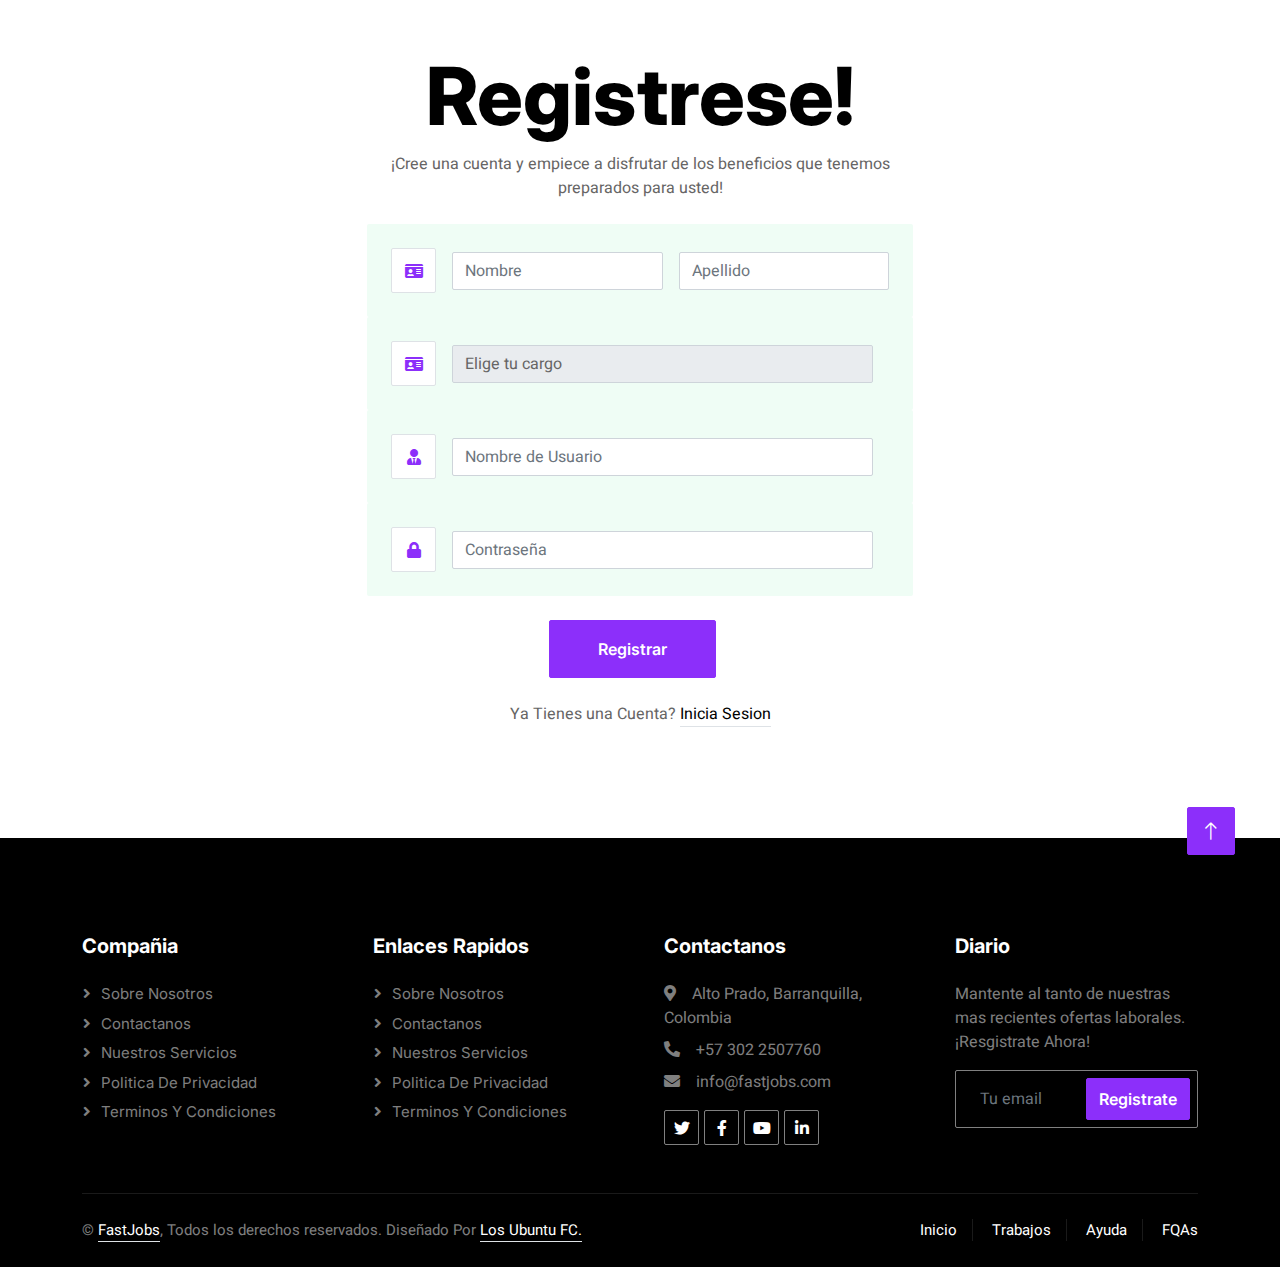
<file: user-register.html>
<!DOCTYPE html>
<html lang="en">

<head>
    <meta charset="utf-8">
    <title>FastJobs</title>
    <meta content="width=device-width, initial-scale=1.0" name="viewport">
    <meta content="" name="keywords">
    <meta content="" name="description">

    <!-- Favicon -->
    <link href="img/favicon.ico" rel="icon">

    <!-- Google Web Fonts -->
    <link rel="preconnect" href="https://fonts.googleapis.com">
    <link rel="preconnect" href="https://fonts.gstatic.com" crossorigin>
    <link href="https://fonts.googleapis.com/css2?family=Heebo:wght@400;500;600&family=Inter:wght@700;800&display=swap" rel="stylesheet">
    
    <!-- Icon Font Stylesheet -->
    <link href="https://cdnjs.cloudflare.com/ajax/libs/font-awesome/5.10.0/css/all.min.css" rel="stylesheet">
    <link href="https://cdn.jsdelivr.net/npm/bootstrap-icons@1.4.1/font/bootstrap-icons.css" rel="stylesheet">

    <!-- Libraries Stylesheet -->
    <link href="lib/animate/animate.min.css" rel="stylesheet">
    <link href="lib/owlcarousel/assets/owl.carousel.min.css" rel="stylesheet">

    <!-- Customized Bootstrap Stylesheet -->
    <link href="css/bootstrap.min.css" rel="stylesheet">

    <!-- Stylesheet -->
    <link href="css/style.css" rel="stylesheet">
</head>

<body>
    <div class="container-xxl bg-white p-0">
        <!-- Spinner -->
        <div id="spinner" class="show bg-white position-fixed translate-middle w-100 vh-100 top-50 start-50 d-flex align-items-center justify-content-center">
            <div class="spinner-border text-primary" style="width: 3rem; height: 3rem;" role="status">
                <span class="sr-only">Cargando...</span>
            </div>
        </div>
        <!-- Spinner -->
        
        <!-- Register -->
        <div class="container-xxl py-5 wow fadeInUp" data-wow-delay="0.1s">
            <div class="container text-center">
                <div class="row justify-content-center">
                    <div class="col-lg-6">

                        <form action="Recibir.php" method="post">

                            <h1 class="display-1">Registrese!</h1>
                            <p class="mb-4">¡Cree una cuenta y empiece a disfrutar de los beneficios que tenemos preparados para usted!</p>

                            <div class="d-flex align-items-center bg-light rounded p-4">
                                <div class="bg-white border rounded d-flex flex-shrink-0 align-items-center justify-content-center me-3" style="width: 45px; height: 45px;">
                                    <i class="fa fa-id-card text-primary"></i>
                                </div>
                                <input class="form-control me-3" type="text" name="nombre" placeholder="Nombre" >
                                <input class="form-control" type="text" name="apellido" placeholder="Apellido" >
                            </div>
                            <div class="d-flex align-items-center bg-light rounded p-4">
                                <div class="bg-white border rounded d-flex flex-shrink-0 align-items-center justify-content-center me-3" style="width: 45px; height: 45px;">
                                    <i class="fa fa-id-card text-primary"></i>
                                </div>
                                <select name="cargo" class="form-control me-3">
                                    <option selected>Elige tu cargo</option>
                                    <option value="aspirante">Aspirante</option>
                                    <option value="empleador">Empleador</option>
                                    
                                    </select>
                               </div>
                            <div class="d-flex align-items-center bg-light rounded p-4">
                                <div class="bg-white border rounded d-flex flex-shrink-0 align-items-center justify-content-center me-3" style="width: 45px; height: 45px;">
                                    <i class="fa fa-user-tie text-primary"></i>
                                </div>
                                <input class="form-control me-3" type="text" name="usuario" placeholder="Nombre de Usuario" >
                            </div>

                            <div class="d-flex align-items-center bg-light rounded p-4 mb-4">
                                <div class="bg-white border rounded d-flex flex-shrink-0 align-items-center justify-content-center me-3" style="width: 45px; height: 45px;">
                                    <i class="fa fa-lock text-primary"></i>
                                </div>
                                <input class="form-control me-3" type="password" name="contraseña" placeholder="Contraseña" >
                            </div>

                            <button  class="btn btn-primary py-md-3 px-md-5 me-3 mb-4" type="submit" name="registrar">Registrar</button>
                            <p>Ya Tienes una Cuenta? <a class="border-bottom" href="user-login.html">Inicia Sesion</a></p>
                            
                        </form>
                    </div>
                </div>
            </div>
        </div>
        <!-- Register -->

        
        <!-- Footer -->
        <div class="container-fluid bg-dark text-white-50 footer pt-5 mt-5 wow fadeIn" data-wow-delay="0.1s">
            <div class="container py-5">
                <div class="row g-5">
                    <div class="col-lg-3 col-md-6">
                        <h5 class="text-white mb-4">Compañia</h5>
                        <a class="btn btn-link text-white-50" href="about.html">Sobre Nosotros</a>
                        <a class="btn btn-link text-white-50" href="contact.html">Contactanos</a>
                        <a class="btn btn-link text-white-50" href="job-detail.html">Nuestros Servicios</a>
                        <a class="btn btn-link text-white-50" href="404.html">Politica de Privacidad</a>
                        <a class="btn btn-link text-white-50" href="404.html">Terminos y Condiciones</a>
                    </div>
                    <div class="col-lg-3 col-md-6">
                        <h5 class="text-white mb-4">Enlaces Rapidos</h5>
                        <a class="btn btn-link text-white-50" href="about.html">Sobre Nosotros</a>
                        <a class="btn btn-link text-white-50" href="contact.html">Contactanos</a>
                        <a class="btn btn-link text-white-50" href="job-detail.html">Nuestros Servicios</a>
                        <a class="btn btn-link text-white-50" href="404.html">Politica de Privacidad</a>
                        <a class="btn btn-link text-white-50" href="404.html">Terminos y Condiciones</a>
                    </div>
                    <div class="col-lg-3 col-md-6">
                        <h5 class="text-white mb-4">Contactanos</h5>
                        <p class="mb-2"><i class="fa fa-map-marker-alt me-3"></i>Alto Prado, Barranquilla, Colombia</p>
                        <p class="mb-2"><i class="fa fa-phone-alt me-3"></i>+57 302 2507760</p>
                        <p class="mb-2"><i class="fa fa-envelope me-3"></i>info@fastjobs.com</p>
                        <div class="d-flex pt-2">
                            <a class="btn btn-outline-light btn-social" href=""><i class="fab fa-twitter"></i></a>
                            <a class="btn btn-outline-light btn-social" href=""><i class="fab fa-facebook-f"></i></a>
                            <a class="btn btn-outline-light btn-social" href=""><i class="fab fa-youtube"></i></a>
                            <a class="btn btn-outline-light btn-social" href=""><i class="fab fa-linkedin-in"></i></a>
                        </div>
                    </div>
                    <div class="col-lg-3 col-md-6">
                        <h5 class="text-white mb-4">Diario</h5>
                        <p>Mantente al tanto de nuestras mas recientes ofertas laborales. ¡Resgistrate Ahora!</p>
                        <div class="position-relative mx-auto" style="max-width: 400px;">
                            <input class="form-control bg-transparent w-100 py-3 ps-4 pe-5" type="text" placeholder="Tu email">
                            <button type="button" class="btn btn-primary py-2 position-absolute top-0 end-0 mt-2 me-2">Registrate</button>
                        </div>
                    </div>
                </div>
            </div>
            <div class="container">
                <div class="copyright">
                    <div class="row">
                        <div class="col-md-6 text-center text-md-start mb-3 mb-md-0">
                            &copy; <a class="border-bottom" href="">FastJobs</a>, Todos los derechos reservados. 
							
							
							Diseñado Por <a class="border-bottom" href="">Los Ubuntu FC.</a>
                        </div>
                        <div class="col-md-6 text-center text-md-end">
                            <div class="footer-menu">
                                <a href="#">Inicio</a>
                                <a href="job-list.html">Trabajos</a>
                                <a href="contact.html">Ayuda</a>
                                <a href="404.html">FQAs</a>
                            </div>
                        </div>
                    </div>
                </div>
            </div>
        </div>
        <!-- Footer -->


        <!-- Back to Top -->
        <a href="#" class="btn btn-lg btn-primary btn-lg-square back-to-top"><i class="bi bi-arrow-up"></i></a>
    </div>

    <!-- JavaScript Libraries -->
    <script src="https://code.jquery.com/jquery-3.4.1.min.js"></script>
    <script src="https://cdn.jsdelivr.net/npm/bootstrap@5.0.0/dist/js/bootstrap.bundle.min.js"></script>
    <script src="lib/wow/wow.min.js"></script>
    <script src="lib/easing/easing.min.js"></script>
    <script src="lib/waypoints/waypoints.min.js"></script>
    <script src="lib/owlcarousel/owl.carousel.min.js"></script>

    <!-- Javascript -->
    <script src="js/main.js"></script>
</body>

</html>
</file>
<file: css/style.css>
/********** CSS **********/
/* :root {
    --primary: #8c2ffa;
    --secondary: #c597fa;
    --light: #ffffff;
    --dark: #0b0e17;
} */

:root {
  --primary: #8c2ffa;
  --secondary: #c597fa;
  --light: #ffffff;
  --dark: #0b0e17;
}

.back-to-top {
  position: fixed;
  display: none;
  right: 45px;
  bottom: 45px;
  z-index: 99;
}

/*** Spinner ***/
#spinner {
  opacity: 0;
  visibility: hidden;
  transition: opacity 0.5s ease-out, visibility 0s linear 0.5s;
  z-index: 99999;
}

#spinner.show {
  transition: opacity 0.5s ease-out, visibility 0s linear 0s;
  visibility: visible;
  opacity: 1;
}

/*** Button ***/
.btn {
  font-family: "Inter", sans-serif;
  font-weight: 600;
  transition: 0.5s;
}

.btn.btn-primary,
.btn.btn-secondary {
  color: #ffffff;
}

.btn-square {
  width: 38px;
  height: 38px;
}

.btn-sm-square {
  width: 32px;
  height: 32px;
}

.btn-lg-square {
  width: 48px;
  height: 48px;
}

.btn-square,
.btn-sm-square,
.btn-lg-square {
  padding: 0;
  display: flex;
  align-items: center;
  justify-content: center;
  font-weight: normal;
  border-radius: 2px;
}

/*** Navbar ***/
.navbar .dropdown-toggle::after {
  border: none;
  content: "\f107";
  font-family: "Font Awesome 5 Free";
  font-weight: 900;
  vertical-align: middle;
  margin-left: 5px;
  transition: 0.5s;
}

.navbar .dropdown-toggle[aria-expanded="true"]::after {
  transform: rotate(-180deg);
}

.navbar-dark .navbar-nav .nav-link,
.navbar-light .navbar-nav .nav-link {
  margin-right: 30px;
  padding: 25px 0;
  color: #ffffff;
  font-size: 15px;
  text-transform: uppercase;
  outline: none;
}

.navbar-dark .navbar-nav .nav-link:hover,
.navbar-dark .navbar-nav .nav-link.active,
.navbar-light .navbar-nav .nav-link:hover,
.navbar-light .navbar-nav .nav-link.active {
  color: var(--primary);
}

@media (max-width: 991.98px) {
  .navbar-dark .navbar-nav .nav-link,
  .navbar-light .navbar-nav .nav-link {
    margin-right: 0;
    padding: 10px 0;
  }

  .navbar-light .navbar-nav {
    border-top: 1px solid #eeeeee;
  }
}

.navbar-light .navbar-brand,
.navbar-light a.btn {
  height: 75px;
}

.navbar-light .navbar-nav .nav-link {
  color: var(--dark);
  font-weight: 500;
}

.navbar-light.sticky-top {
  top: -100px;
  transition: 0.5s;
}

@media (min-width: 992px) {
  .navbar .nav-item .dropdown-menu {
    display: block;
    top: 100%;
    margin-top: 0;
    transform: rotateX(-75deg);
    transform-origin: 0% 0%;
    opacity: 0;
    visibility: hidden;
    transition: 0.5s;
  }

  .navbar .nav-item:hover .dropdown-menu {
    transform: rotateX(0deg);
    visibility: visible;
    transition: 0.5s;
    opacity: 1;
  }
}

/*** Header ***/
.header-carousel .container,
.page-header .container {
  position: relative;
  padding: 45px 0 45px 35px;
  border-left: 15px solid var(--primary);
}

.header-carousel .container::before,
.header-carousel .container::after,
.page-header .container::before,
.page-header .container::after {
  position: absolute;
  content: "";
  top: 0;
  left: 0;
  width: 100px;
  height: 15px;
  background: var(--primary);
}

.header-carousel .container::after,
.page-header .container::after {
  top: 100%;
  margin-top: -15px;
}

@media (max-width: 768px) {
  .header-carousel .owl-carousel-item {
    position: relative;
    min-height: 500px;
  }

  .header-carousel .owl-carousel-item img {
    position: absolute;
    width: 100%;
    height: 100%;
    object-fit: cover;
  }

  .header-carousel .owl-carousel-item p {
    font-size: 14px !important;
    font-weight: 400 !important;
  }

  .header-carousel .owl-carousel-item h1 {
    font-size: 30px;
    font-weight: 600;
  }
}

.header-carousel .owl-nav {
  position: absolute;
  top: 50%;
  right: 8%;
  transform: translateY(-50%);
  display: flex;
  flex-direction: column;
}

.header-carousel .owl-nav .owl-prev,
.header-carousel .owl-nav .owl-next {
  margin: 7px 0;
  width: 45px;
  height: 45px;
  display: flex;
  align-items: center;
  justify-content: center;
  color: #ffffff;
  background: transparent;
  border: 1px solid #ffffff;
  border-radius: 2px;
  font-size: 22px;
  transition: 0.5s;
}

.header-carousel .owl-nav .owl-prev:hover,
.header-carousel .owl-nav .owl-next:hover {
  background: var(--primary);
  border-color: var(--primary);
}

.page-header {
  background: linear-gradient(rgba(43, 57, 64, 0.5), rgba(43, 57, 64, 0.5)),
    url(../img/carousel-1.jpg) center center no-repeat;
  background-size: cover;
}

.breadcrumb-item + .breadcrumb-item::before {
  color: var(--light);
}

/*** About ***/
.about-bg {
  background-image: -webkit-repeating-radial-gradient(
    center center,
    rgba(0, 0, 0, 0.2),
    rgba(0, 0, 0, 0.2) 1px,
    transparent 1px,
    transparent 100%
  );
  background-image: -moz-repeating-radial-gradient(
    center center,
    rgba(0, 0, 0, 0.2),
    rgba(0, 0, 0, 0.2) 1px,
    transparent 1px,
    transparent 100%
  );
  background-image: -ms-repeating-radial-gradient(
    center center,
    rgba(0, 0, 0, 0.2),
    rgba(0, 0, 0, 0.2) 1px,
    transparent 1px,
    transparent 100%
  );
  background-image: -o-repeating-radial-gradient(
    center center,
    rgba(0, 0, 0, 0.2),
    rgba(0, 0, 0, 0.2) 1px,
    transparent 1px,
    transparent 100%
  );
  background-image: repeating-radial-gradient(
    center center,
    rgba(0, 0, 0, 0.2),
    rgba(0, 0, 0, 0.2) 1px,
    transparent 1px,
    transparent 100%
  );
  background-size: 5px 5px;
}

/*** Categoria ***/
.cat-item {
  display: block;
  box-shadow: 0 0 45px rgba(0, 0, 0, 0.08);
  border: 1px solid transparent;
  transition: 0.5s;
}

.cat-item:hover {
  border-color: rgba(0, 0, 0, 0.08);
  box-shadow: none;
}

/*** Listado de Trabajos ***/
.nav-pills .nav-item .active {
  border-bottom: 2px solid var(--primary);
}

.job-item {
  border: 1px solid transparent;
  border-radius: 2px;
  box-shadow: 0 0 45px rgba(0, 0, 0, 0.08);
  transition: 0.5s;
}

.job-item:hover {
  border-color: rgba(0, 0, 0, 0.08);
  box-shadow: none;
}

/*** Testimoniales ***/
.testimonial-carousel .owl-item .testimonial-item,
.testimonial-carousel .owl-item.center .testimonial-item * {
  transition: 0.5s;
}

.testimonial-carousel .owl-item.center .testimonial-item {
  background: var(--primary) !important;
}

.testimonial-carousel .owl-item.center .testimonial-item * {
  color: #ffffff !important;
}

.testimonial-carousel .owl-dots {
  margin-top: 24px;
  display: flex;
  align-items: flex-end;
  justify-content: center;
}

.testimonial-carousel .owl-dot {
  position: relative;
  display: inline-block;
  margin: 0 5px;
  width: 15px;
  height: 15px;
  border: 5px solid var(--primary);
  border-radius: 2px;
  transition: 0.5s;
}

.testimonial-carousel .owl-dot.active {
  background: var(--dark);
  border-color: var(--primary);
}

/*** Footer ***/
.footer .btn.btn-social {
  margin-right: 5px;
  width: 35px;
  height: 35px;
  display: flex;
  align-items: center;
  justify-content: center;
  color: var(--light);
  border: 1px solid rgba(255, 255, 255, 0.5);
  border-radius: 2px;
  transition: 0.3s;
}

.footer .btn.btn-social:hover {
  color: var(--primary);
  border-color: var(--light);
}

.footer .btn.btn-link {
  display: block;
  margin-bottom: 5px;
  padding: 0;
  text-align: left;
  font-size: 15px;
  font-weight: normal;
  text-transform: capitalize;
  transition: 0.3s;
}

.footer .btn.btn-link::before {
  position: relative;
  content: "\f105";
  font-family: "Font Awesome 5 Free";
  font-weight: 900;
  margin-right: 10px;
}

.footer .btn.btn-link:hover {
  letter-spacing: 1px;
  box-shadow: none;
}

.footer .form-control {
  border-color: rgba(255, 255, 255, 0.5);
}

.footer .copyright {
  padding: 25px 0;
  font-size: 15px;
  border-top: 1px solid rgba(256, 256, 256, 0.1);
}

.footer .copyright a {
  color: var(--light);
}

.footer .footer-menu a {
  margin-right: 15px;
  padding-right: 15px;
  border-right: 1px solid rgba(255, 255, 255, 0.1);
}

.footer .footer-menu a:last-child {
  margin-right: 0;
  padding-right: 0;
  border-right: none;
}
</file>
